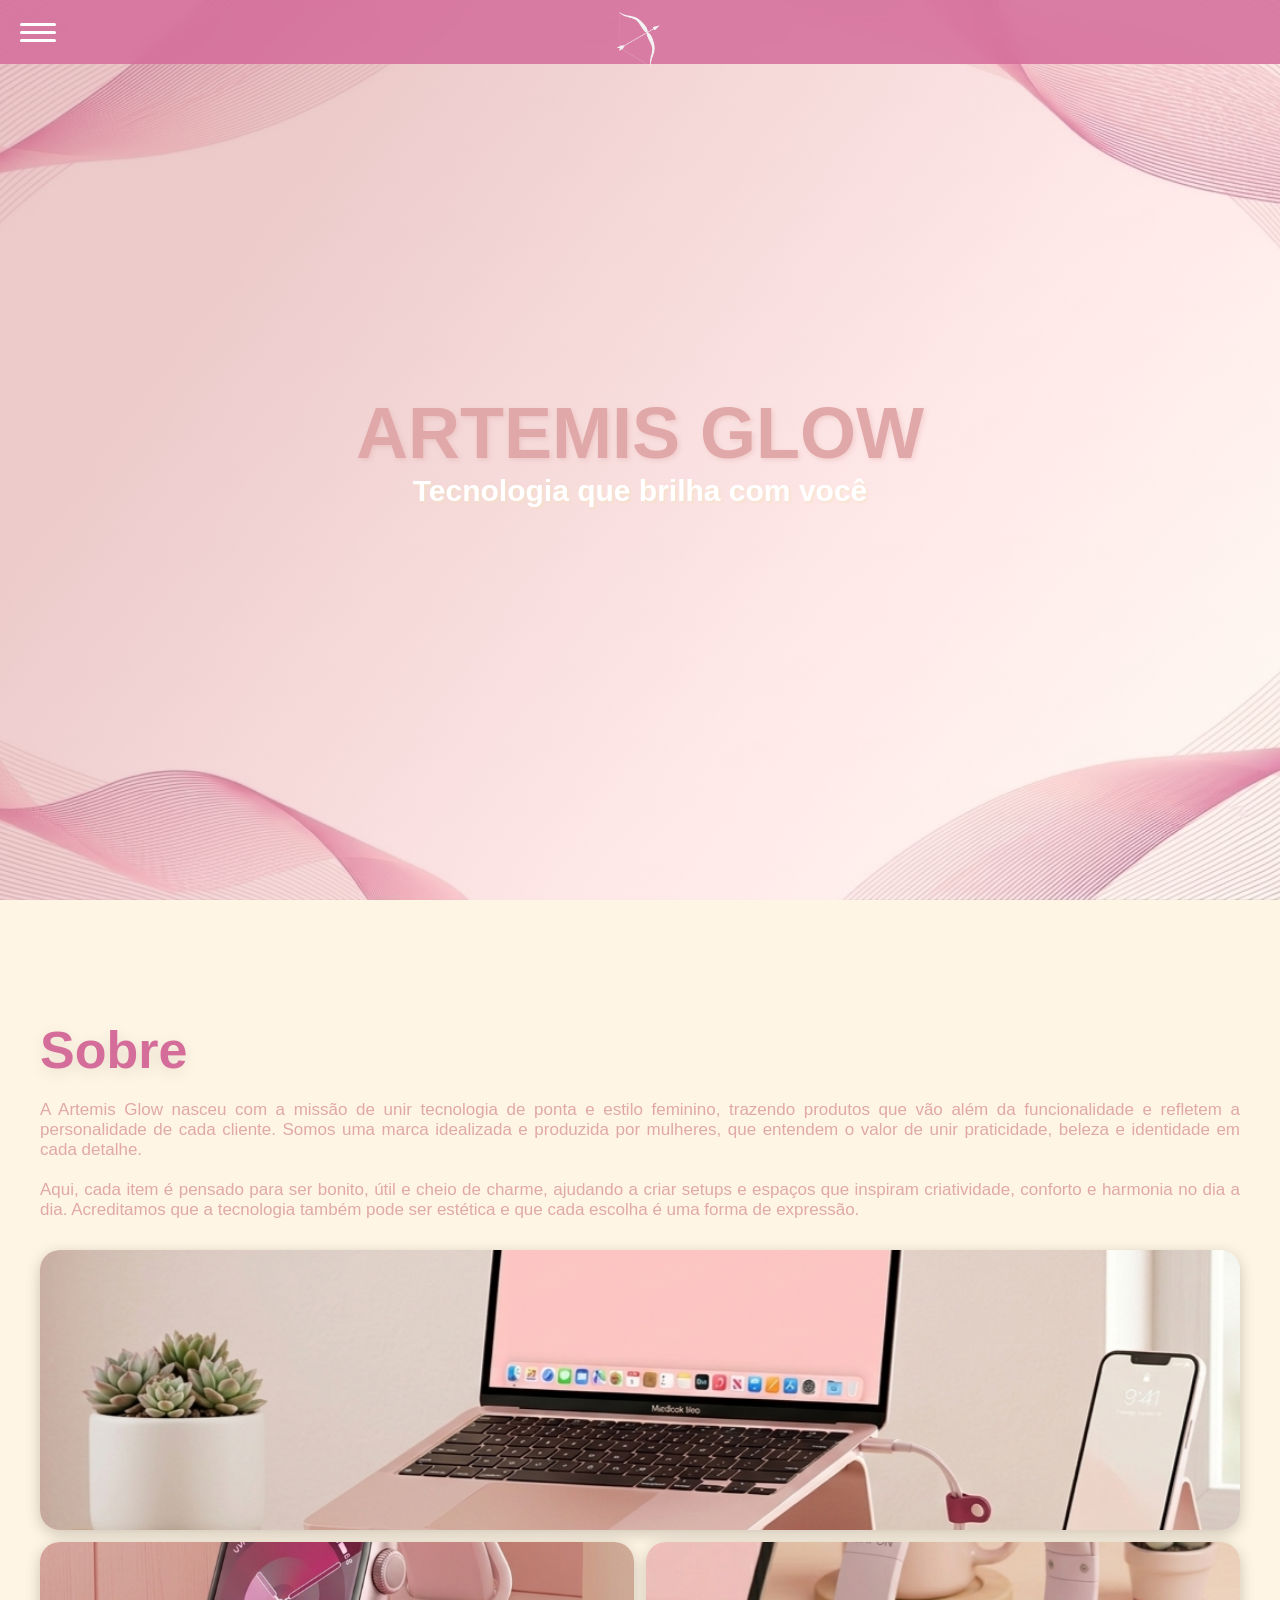
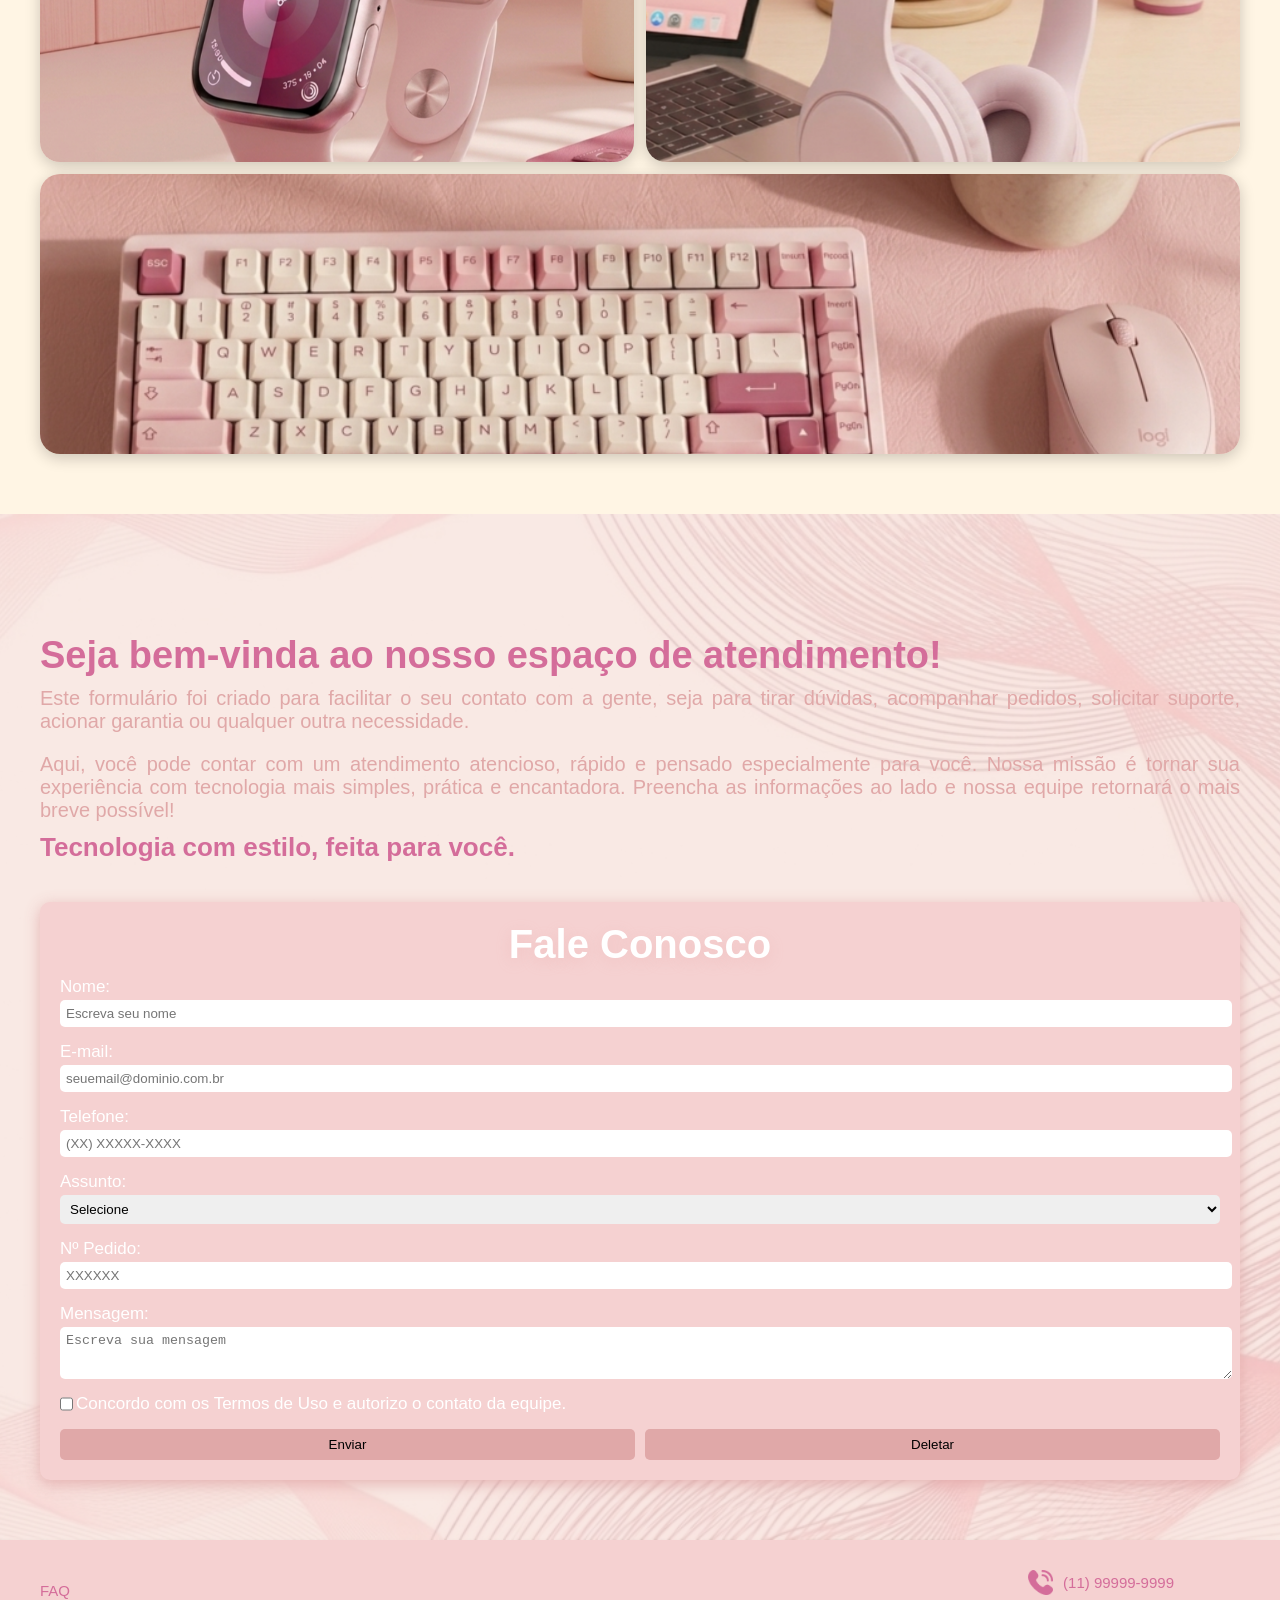
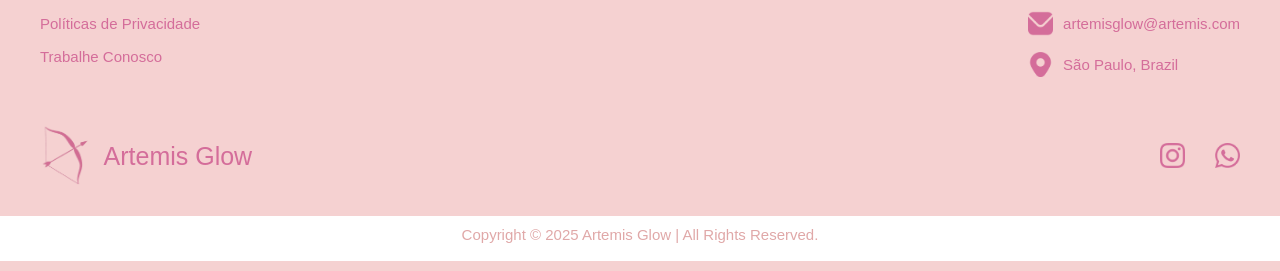
<file: index.html>
<!DOCTYPE html>
<html lang="pt-br">

<head>
    <meta charset="UTF-8">
    <meta name="viewport" content="width=device-width, initial-scale=1.0">
    <title>Artemis Glow</title>
    <link rel="stylesheet" type="text/css" href="style.css">
</head>

<body>
    <header>
        <nav class="menu">
            <input type="checkbox" id="menu-toggle" class="menu-toggle">
            <label for="menu-toggle" class="hamburger" aria-label="Abrir menu">
                <span></span>
                <span></span>
                <span></span>
            </label>

            <ul class="left">
                <li><a href="#sobre">Sobre</a></li>
                <li><a href="produtos.html">Produtos</a></li>
                <li><a href="#contato">Contato</a></li>
            </ul>

            <a href="#home"><img class="icon" src="assets/img_icon.png" alt="Ícone Artemis Glow"></a>

            <ul class="right">
                <li><img class="user" src="assets/img_cart.png" alt="Ícone Carrinho"></li>
                <li><img class="user" src="assets/img_user.png" alt="Ícone User"></li>
            </ul>

            <div class="nav-links">
                <ul class="nav-list">
                    <li><a href="#home">Home</a></li>
                    <li><a href="#sobre">Sobre</a></li>
                    <li><a href="produtos.html">Produtos</a></li>
                    <li><a href="#contato">Contato</a></li>
                    <li><a href="#" aria-label="Carrinho"><img class="user" src="assets/img_cart.png" alt="Ícone Carrinho"></a></li>
                    <li><a href="#" aria-label="Login"><img class="user" src="assets/img_user.png" alt="Ícone User"></a></li>
                </ul>
            </div>

        </nav>
    </header>

<main id="home">
    <section class="hero">
        <img class="img_hero" src="assets/img_hero.png">

        <div class="htext">
            <h1>ARTEMIS GLOW</h1>
            <h2>Tecnologia que brilha com você</h2>
        </div>

    </section>
</main>

<section id="sobre">
    <div class="stext">
            <h2>Sobre</h2>
            
            <p>A Artemis Glow nasceu com a missão de unir tecnologia de ponta e estilo feminino, trazendo produtos que vão além da funcionalidade e refletem a personalidade de cada cliente. Somos uma marca idealizada e produzida por mulheres, que entendem o valor de unir praticidade, beleza e identidade em cada detalhe.</p>

            <p>Aqui, cada item é pensado para ser bonito, útil e cheio de charme, ajudando a criar setups e espaços que inspiram criatividade, conforto e harmonia no dia a dia. Acreditamos que a tecnologia também pode ser estética e que cada escolha é uma forma de expressão.</p>
    </div>

    <div class="simg">
        <img class="img_sobre" src="assets/sobre/about_mac.png" alt="Um MacBook e um iPhone coordenados em tom ouro rosa sobre suportes minimalistas em uma mesa de trabalho organizada.">
        <img class="img_sobre" src="assets/sobre/about_sm.png" alt="Um Apple Watch coordena em tom rosa claro sobre um suporte minimalista, inserido em um ambiente de trabalho com paleta de cores harmoniosa.">
        <img class="img_sobre" src="assets/sobre/about_hp.png" alt="Fones de ouvido over-ear em tom rosa pastel posicionados em destaque sobre uma mesa, completando um conjunto tecnológico e decorativo monocromático.">
        <img class="img_sobre" src="assets/sobre/about_keyb.png" alt="Um teclado mecânico e um mouse em degradê de rosa e creme sobre um mousepad de couro, mantendo a estética minimalista e coordenada.">
    </div>
</section>

<section id="contato">
    <div class="ctext">
        <h2>Seja bem-vinda ao nosso espaço de atendimento!</h2>

        <p>Este formulário foi criado para facilitar o seu contato com a gente, seja para tirar dúvidas, acompanhar pedidos, solicitar suporte, acionar garantia ou qualquer outra necessidade.</p>

        <p>Aqui, você pode contar com um atendimento atencioso, rápido e pensado especialmente para você. Nossa missão é tornar sua experiência com tecnologia mais simples, prática e encantadora.
        Preencha as informações ao lado e nossa equipe retornará o mais breve possível!</p>

        <h3>Tecnologia com estilo, feita para você.</h3>
    </div>

    
        <form method="post" class="form">
            <h3 class="title_form">Fale Conosco</h3>

            <div class="campos">
                <label for="nome">Nome:</label>
                <input type='text' placeholder="Escreva seu nome" id="nome"  required>
            </div>
    
            <div class="campos">
                <label for="email">E-mail:</label>
                <input type="email" placeholder="seuemail@dominio.com.br" id="email" required>
            </div>

            <div class="campos">
                <label for="telefone">Telefone:</label>
                <input type="tel" pattern="^\(\d{2}\)\d{5}[-\s]\d{4}$" placeholder="(XX) XXXXX-XXXX" id="telefone" required>
            </div>
 
            <div class="campos">
                <label for ="assunto">Assunto:</label>
                    <select id="assunto" name="assunto" required>
                        <option value="" disabled selected>Selecione</option>
                        <option value="duvidas">Dúvidas</option>
                        <option value="acompanhamento">Acompanhamento de Pedidos</option>
                        <option value="garantia">Garantia</option>
                        <option value="outros">Outros</option>
                    </select>  
            </div>      

            <div class="campos">
                <label for="npedido">Nº Pedido:</label>
                    <input type="text" inputmode="numeric" placeholder="XXXXXX" id="npedido">
            </div>

            <div class="campos">
                <label for="mensagem">Mensagem:</label>
                <textarea placeholder="Escreva sua mensagem" id="mensagem" name="mensagem" required></textarea>
            </div>

            <div class="campos_check">
                <input type="checkbox" id="termo" name="termo" value="termo" required>
                    <label for="termo">Concordo com os Termos de Uso e autorizo o contato da equipe.</label>
            </div>
             
            <div class="campos_termos">
                <input type="submit" value="Enviar" name="enviar">
                <input type="reset" value="Deletar" name="deletar">
            </div>

        </form>

</section>

<footer class="footer">

    <div class="footer_row">
        <ul class="left">
            <li><p>FAQ</p></li>
            <li><p>Políticas de Privacidade</p></li>
            <li><p>Trabalhe Conosco</p></li>
        </ul>

        <ul class="right">
            <li>
                <figure><img src="assets/img_phone.png" alt="Telefone">
                <figcaption>(11) 99999-9999</figcaption></figure>
            </li>
            <li>
                <figure><img src="assets/img_email.png" alt="E-mail">
                <figcaption>artemisglow@artemis.com</figcaption></figure>
            </li>
            <li>
                <figure><img src="assets/img_loc.png" alt="Localização">
                <figcaption>São Paulo, Brazil</figcaption></figure>
            </li>
        </ul>
    </div>

    <div class="footer_row">
        <ul class="logo">
            <li>
                <figure><a href="index.html"><img src="assets/img_ficon.png" alt="Ícone Artemis Glow"></a>
                <figcaption>Artemis Glow</figcaption></figure>
            </li>
        </ul>

        <ul class="redes">
            <li><img src="assets/img_instagram.png" alt="Instagram"></li>
            <li><img src="assets/img_whatsapp.png" alt="WhatsApp"></li>
        </ul>
    </div>

    <ul class="bottom">
        <li><p>Copyright © 2025 Artemis Glow | All Rights Reserved.</p></li>
    </ul>

</footer>

</body>
</html>
</file>
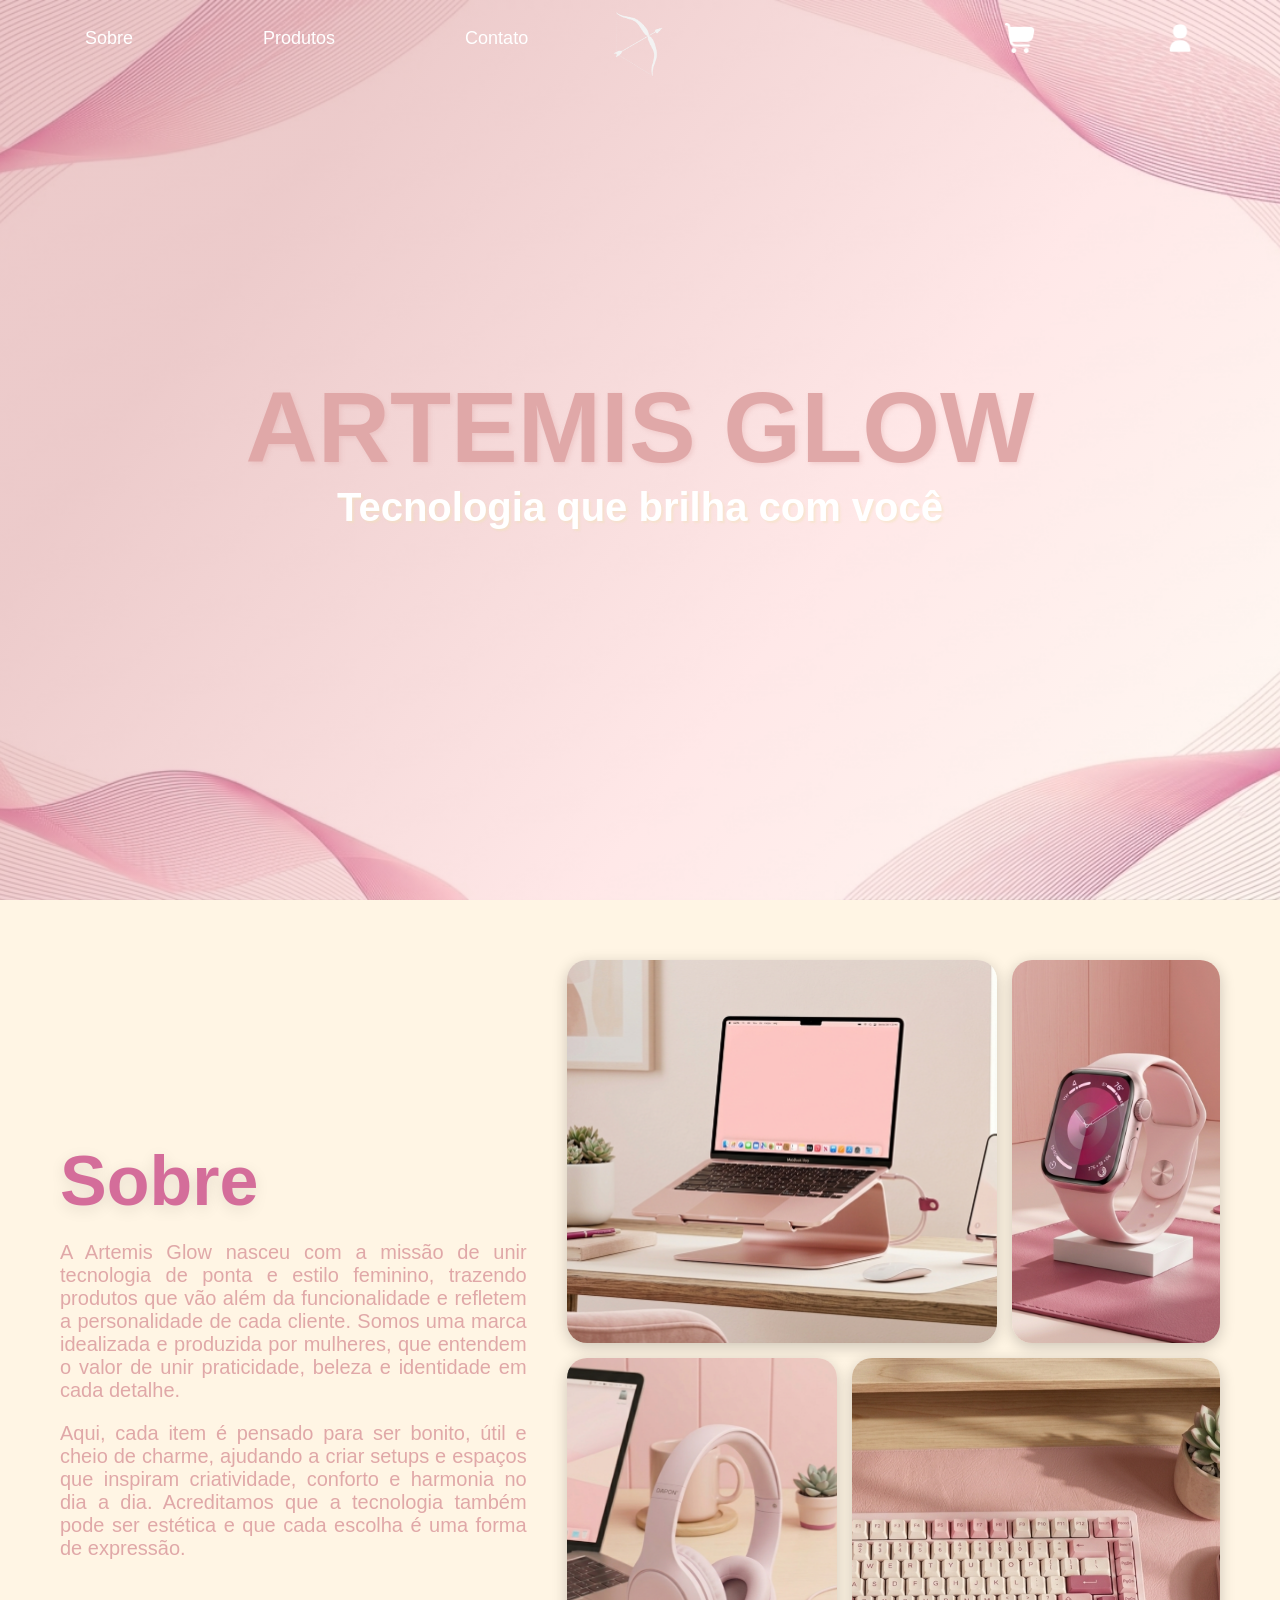
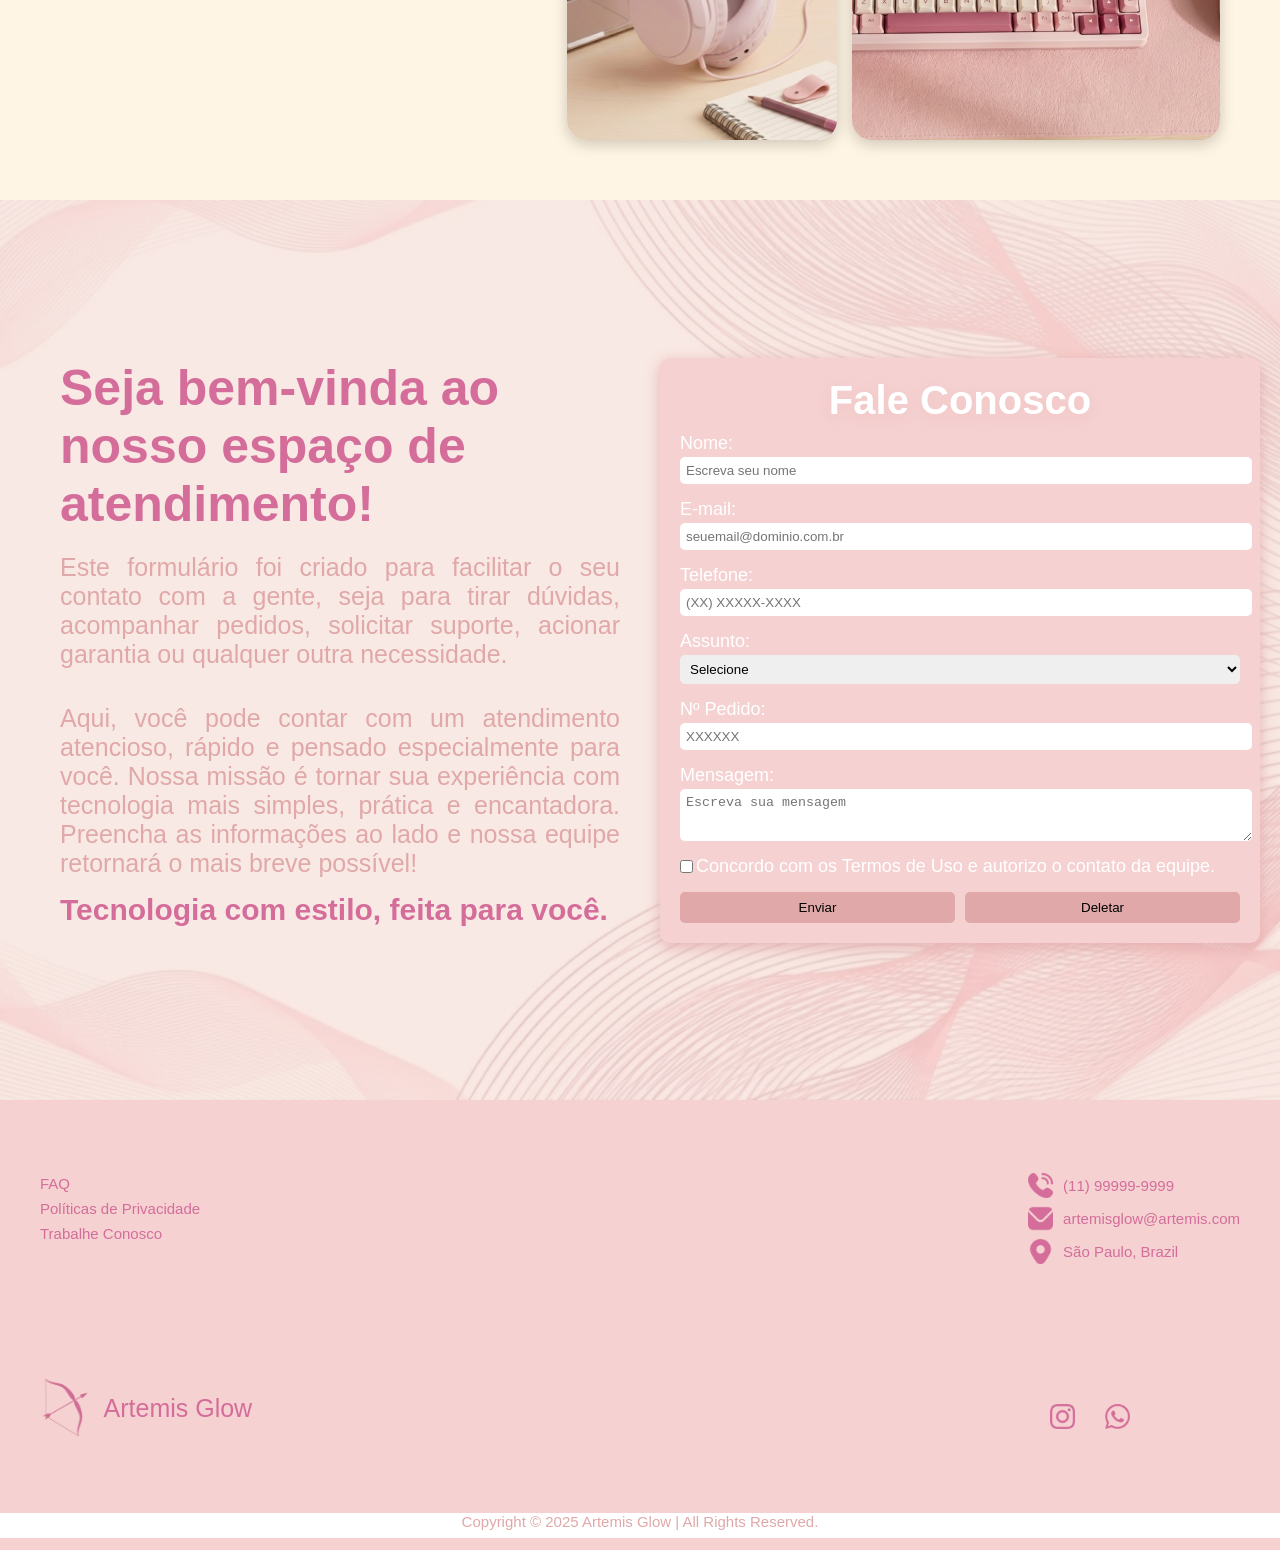
<file: docs/index.html>
<!DOCTYPE html>
<html lang="pt-br">

<head>
    <meta charset="UTF-8">
    <meta name="viewport" content="width=device-width, initial-scale=1.0">
    <title>Artemis Glow</title>
    <link rel="stylesheet" type="text/css" href="style.css">
</head>

<body>
    <header>
        <nav class="menu">
            <ul class="left">
                <li><a href="#sobre">Sobre</a></li>
                <li><a href="produtos.html">Produtos</a></li>
                <li><a href="#contato">Contato</a></li>
            </ul>

            <a href="#home"><img class="icon" src="assets/img_icon.png" alt="Ícone Artemis Glow"></a>

            <ul class="right">
                <li><img class="user" src="assets/img_cart.png" alt="Ícone Carrinho"></li>
                <li><img class="user" src="assets/img_user.png" alt="Ícone User"></li>
            </ul> 
        </nav>
    </header>

<main id="home">
    <section class="hero">
        <img class="img_hero" src="assets/img_hero.png">

        <div class="htext">
            <h1>ARTEMIS GLOW</h1>
            <h2>Tecnologia que brilha com você</h2>
        </div>

    </section>
</main>

<section id="sobre">
    <div class="stext">
            <h2>Sobre</h2>
            
            <p>A Artemis Glow nasceu com a missão de unir tecnologia de ponta e estilo feminino, trazendo produtos que vão além da funcionalidade e refletem a personalidade de cada cliente. Somos uma marca idealizada e produzida por mulheres, que entendem o valor de unir praticidade, beleza e identidade em cada detalhe.</p>

            <p>Aqui, cada item é pensado para ser bonito, útil e cheio de charme, ajudando a criar setups e espaços que inspiram criatividade, conforto e harmonia no dia a dia. Acreditamos que a tecnologia também pode ser estética e que cada escolha é uma forma de expressão.</p>
    </div>

    <div class="simg">
        <img class="img_sobre" src="assets/sobre/about_mac.png" alt="Um MacBook e um iPhone coordenados em tom ouro rosa sobre suportes minimalistas em uma mesa de trabalho organizada.">
        <img class="img_sobre" src="assets/sobre/about_sm.png" alt="Um Apple Watch coordena em tom rosa claro sobre um suporte minimalista, inserido em um ambiente de trabalho com paleta de cores harmoniosa.">
        <img class="img_sobre" src="assets/sobre/about_hp.png" alt="Fones de ouvido over-ear em tom rosa pastel posicionados em destaque sobre uma mesa, completando um conjunto tecnológico e decorativo monocromático.">
        <img class="img_sobre" src="assets/sobre/about_keyb.png" alt="Um teclado mecânico e um mouse em degradê de rosa e creme sobre um mousepad de couro, mantendo a estética minimalista e coordenada.">
    </div>
</section>

<section id="contato">
    <div class="ctext">
        <h2>Seja bem-vinda ao nosso espaço de atendimento!</h2>

        <p>Este formulário foi criado para facilitar o seu contato com a gente, seja para tirar dúvidas, acompanhar pedidos, solicitar suporte, acionar garantia ou qualquer outra necessidade.</p>

        <p>Aqui, você pode contar com um atendimento atencioso, rápido e pensado especialmente para você. Nossa missão é tornar sua experiência com tecnologia mais simples, prática e encantadora.
        Preencha as informações ao lado e nossa equipe retornará o mais breve possível!</p>

        <h3>Tecnologia com estilo, feita para você.</h3>
    </div>

    
        <form method="post" class="form">
            <h3 class="title_form">Fale Conosco</h3>

            <div class="campos">
                <label for="nome">Nome:</label>
                <input type='text' placeholder="Escreva seu nome" id="nome"  required>
            </div>
    
            <div class="campos">
                <label for="email">E-mail:</label>
                <input type="email" placeholder="seuemail@dominio.com.br" id="email" required>
            </div>

            <div class="campos">
                <label for="telefone">Telefone:</label>
                <input type="tel" pattern="^\(\d{2}\)\d{5}[-\s]\d{4}$" placeholder="(XX) XXXXX-XXXX" id="telefone" required>
            </div>
 
            <div class="campos">
                <label for ="assunto">Assunto:</label>
                    <select id="assunto" name="assunto" required>
                        <option value="" disabled selected>Selecione</option>
                        <option value="duvidas">Dúvidas</option>
                        <option value="acompanhamento">Acompanhamento de Pedidos</option>
                        <option value="garantia">Garantia</option>
                        <option value="outros">Outros</option>
                    </select>  
            </div>      

            <div class="campos">
                <label for="npedido">Nº Pedido:</label>
                    <input type="text" inputmode="numeric" placeholder="XXXXXX" id="npedido">
            </div>

            <div class="campos">
                <label for="mensagem">Mensagem:</label>
                <textarea placeholder="Escreva sua mensagem" id="mensagem" name="mensagem" required></textarea>
            </div>

            <div class="campos_check">
                <input type="checkbox" id="termo" name="termo" value="termo" required>
                    <label for="termo">Concordo com os Termos de Uso e autorizo o contato da equipe.</label>
            </div>
             
            <div class="campos_termos">
                <input type="submit" value="Enviar" name="enviar">
                <input type="reset" value="Deletar" name="deletar">
            </div>

        </form>

</section>

<footer class="footer">

    <ul class="left">
        <li><p>FAQ</p></li>
        <li><p>Políticas de Privacidade</p></li>
        <li><p>Trabalhe Conosco</p></li>
    </ul>

    <ul class="right">
        
        <li>
            <figure><img src="assets/img_phone.png" alt="Telefone">
            <figcaption>(11) 99999-9999</figcaption></figure>
        </li>

        <li>
            <figure><img src="assets/img_email.png" alt="E-mail">
            <figcaption>artemisglow@artemis.com</figcaption></figure>
        </li>

        <li>
            <figure><img src="assets/img_loc.png" alt="Localização">
            <figcaption>São Paulo, Brazil</figcaption></figure>
        </li>
    </ul>

    <ul class="logo">
        <li>
            <figure><a href="#home"><img src="assets/img_ficon.png" alt="Ícone Artemis Glow"></a>
            <figcaption>Artemis Glow</figcaption></figure>
        </li>
    </ul>

    <ul class="redes">
        <li><img src="assets/img_instagram.png" alt="Instagram"></li>
        <li><img src="assets/img_whatsapp.png" alt="WhatsApp"></li>
    </ul>

    <ul class="bottom">
        <li><p>Copyright © 2025 Artemis Glow | All Rights Reserved.</p></li>
    </ul>

</footer>

</body>
</html>
</file>
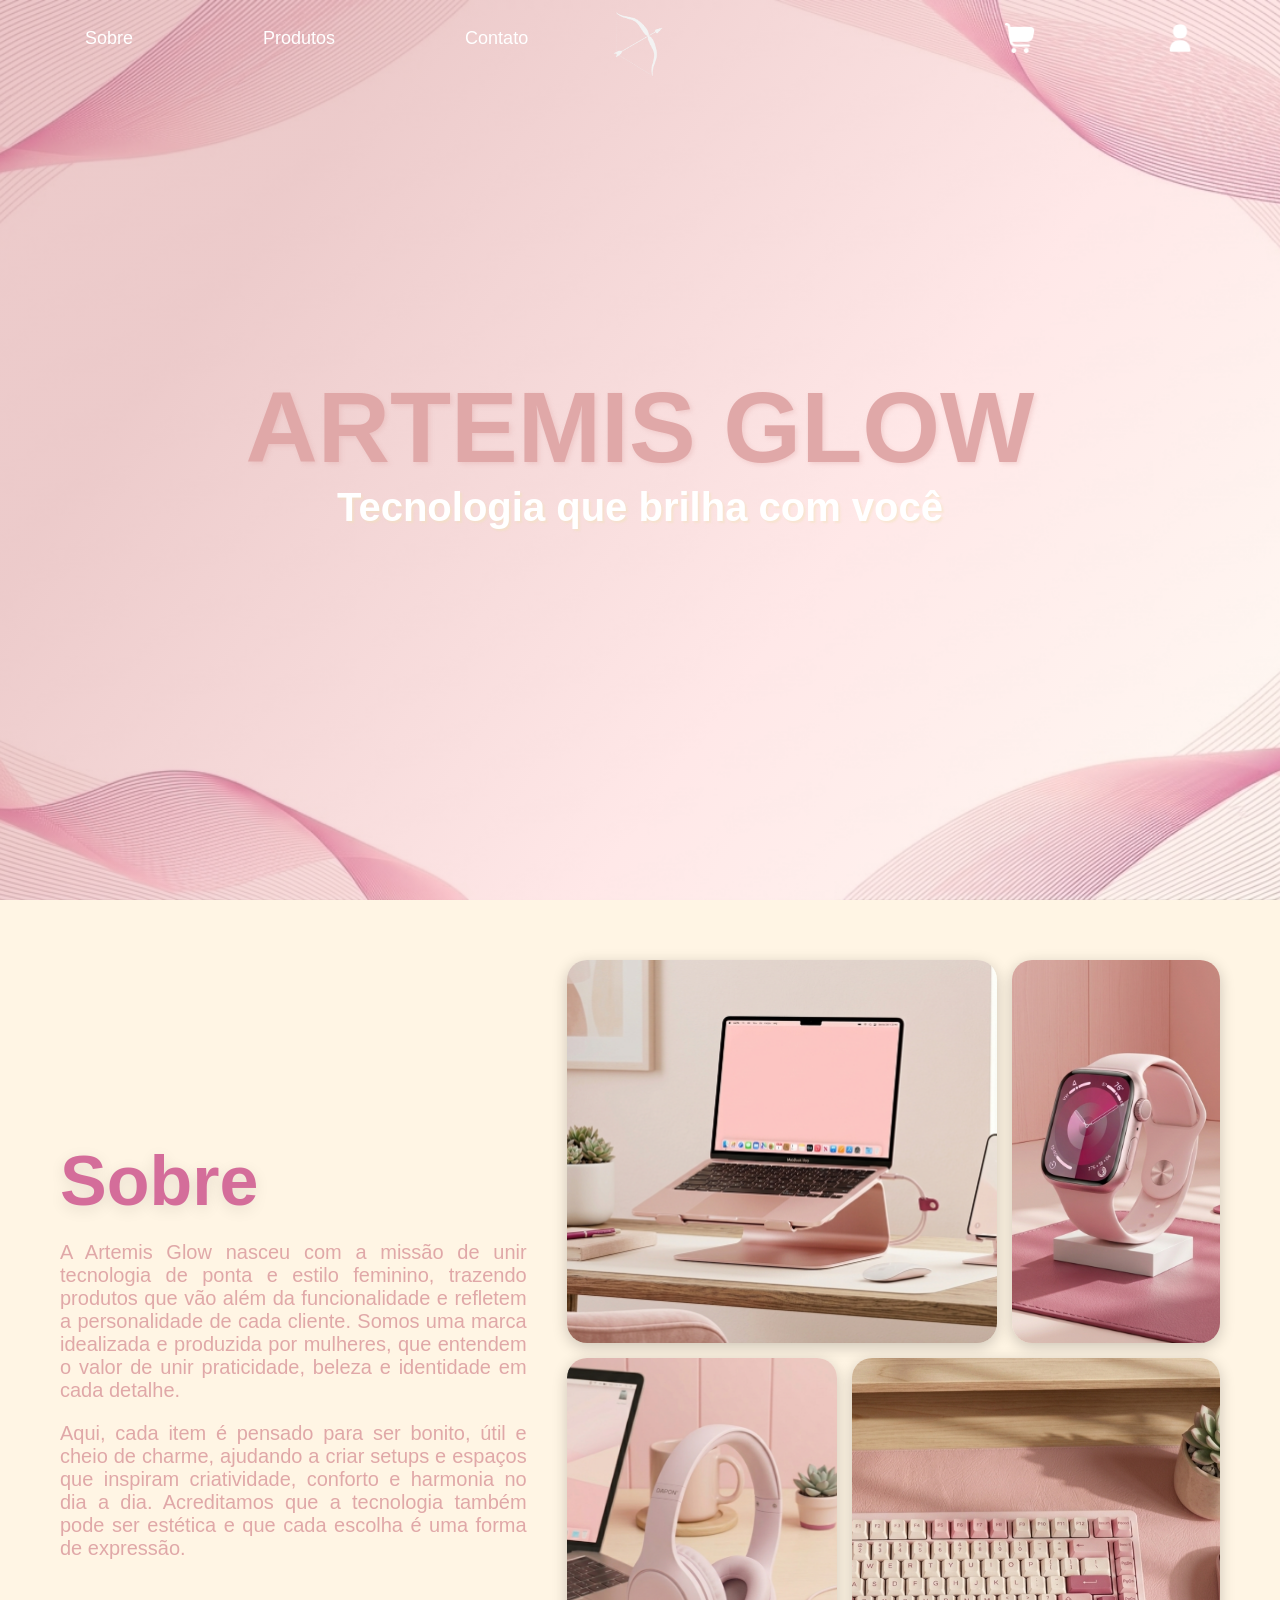
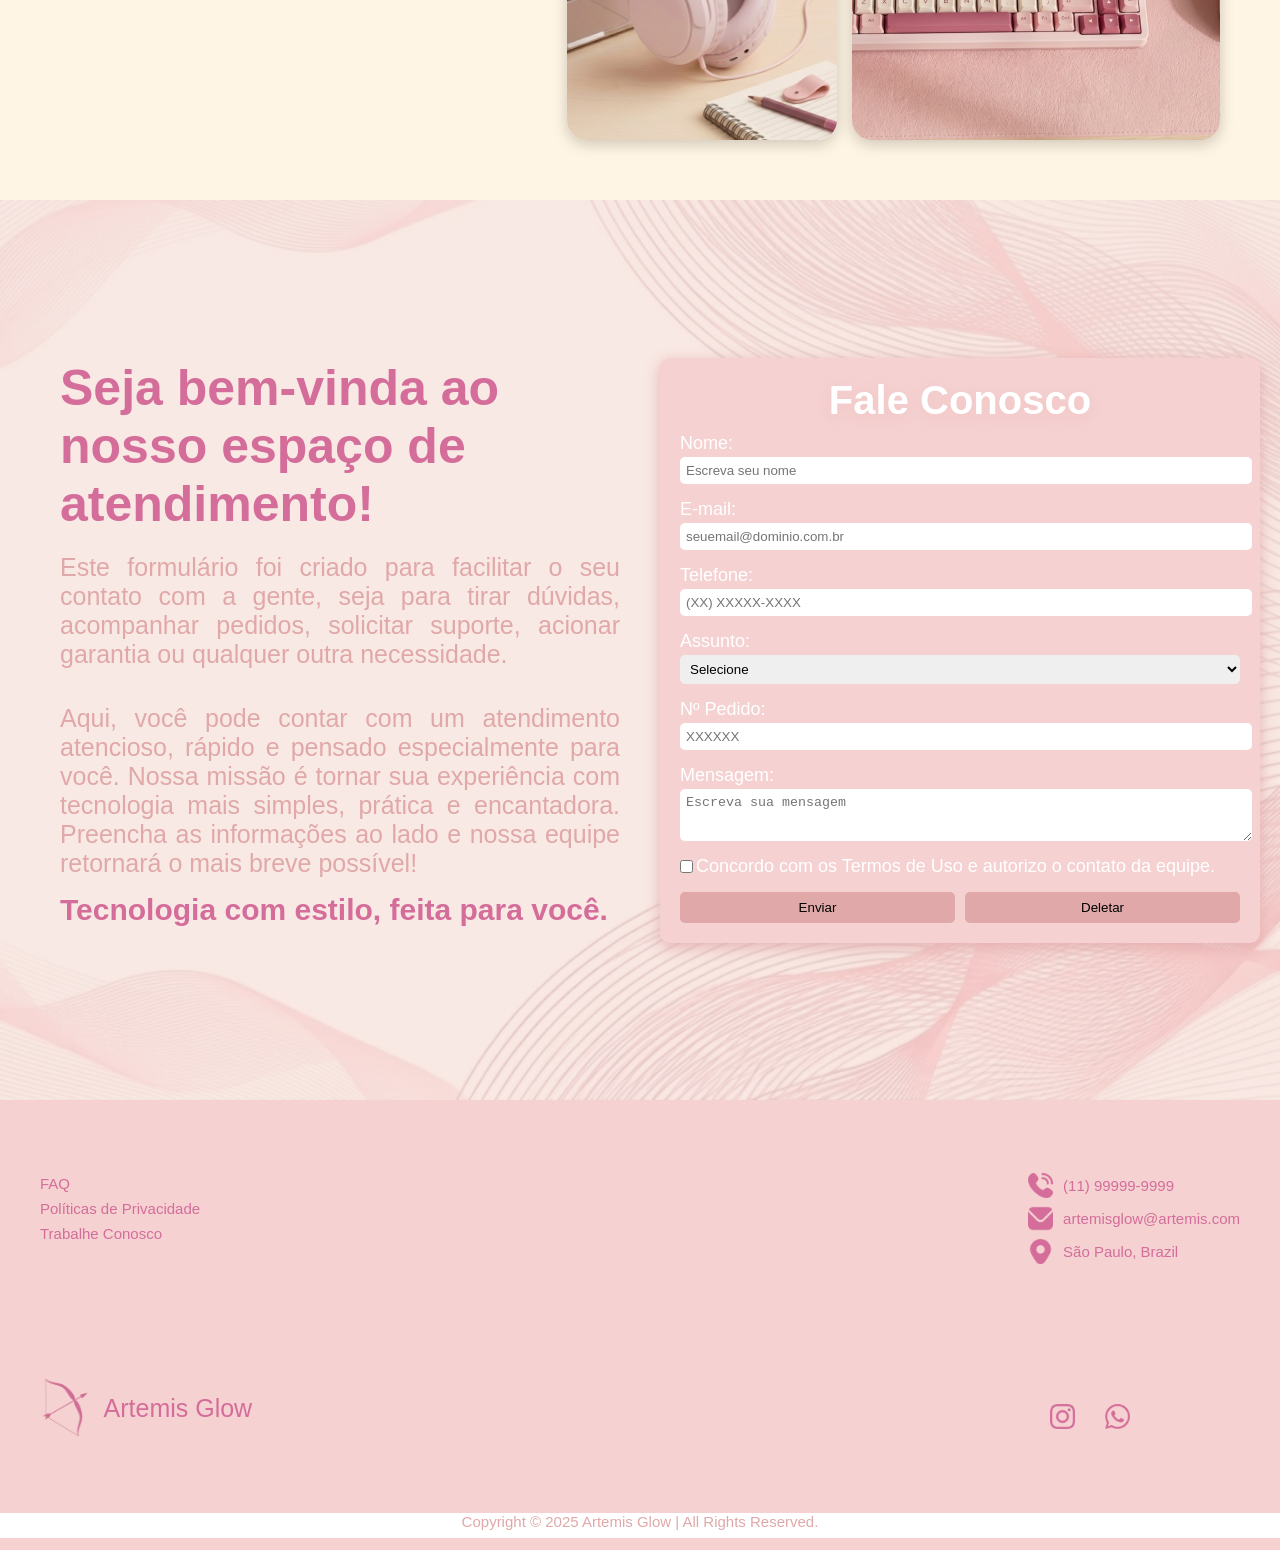
<file: vendas-online/Vendas Online/index.html>
<!DOCTYPE html>
<html lang="pt-br">

<head>
    <meta charset="UTF-8">
    <meta name="viewport" content="width=device-width, initial-scale=1.0">
    <title>Artemis Glow</title>
    <link rel="stylesheet" type="text/css" href="style.css">
</head>

<body>
    <header>
        <nav class="menu">
            <ul class="left">
                <li><a href="#sobre">Sobre</a></li>
                <li><a href="produtos.html">Produtos</a></li>
                <li><a href="#contato">Contato</a></li>
            </ul>

            <a href="#home"><img class="icon" src="assets/img_icon.png" alt="Ícone Artemis Glow"></a>

            <ul class="right">
                <li><img class="user" src="assets/img_cart.png" alt="Ícone Carrinho"></li>
                <li><img class="user" src="assets/img_user.png" alt="Ícone User"></li>
            </ul> 
        </nav>
    </header>

<main id="home">
    <section class="hero">
        <img class="img_hero" src="assets/img_hero.png">

        <div class="htext">
            <h1>ARTEMIS GLOW</h1>
            <h2>Tecnologia que brilha com você</h2>
        </div>

    </section>
</main>

<section id="sobre">
    <div class="stext">
            <h2>Sobre</h2>
            
            <p>A Artemis Glow nasceu com a missão de unir tecnologia de ponta e estilo feminino, trazendo produtos que vão além da funcionalidade e refletem a personalidade de cada cliente. Somos uma marca idealizada e produzida por mulheres, que entendem o valor de unir praticidade, beleza e identidade em cada detalhe.</p>

            <p>Aqui, cada item é pensado para ser bonito, útil e cheio de charme, ajudando a criar setups e espaços que inspiram criatividade, conforto e harmonia no dia a dia. Acreditamos que a tecnologia também pode ser estética e que cada escolha é uma forma de expressão.</p>
    </div>

    <div class="simg">
        <img class="img_sobre" src="assets/sobre/about_mac.png" alt="Um MacBook e um iPhone coordenados em tom ouro rosa sobre suportes minimalistas em uma mesa de trabalho organizada.">
        <img class="img_sobre" src="assets/sobre/about_sm.png" alt="Um Apple Watch coordena em tom rosa claro sobre um suporte minimalista, inserido em um ambiente de trabalho com paleta de cores harmoniosa.">
        <img class="img_sobre" src="assets/sobre/about_hp.png" alt="Fones de ouvido over-ear em tom rosa pastel posicionados em destaque sobre uma mesa, completando um conjunto tecnológico e decorativo monocromático.">
        <img class="img_sobre" src="assets/sobre/about_keyb.png" alt="Um teclado mecânico e um mouse em degradê de rosa e creme sobre um mousepad de couro, mantendo a estética minimalista e coordenada.">
    </div>
</section>

<section id="contato">
    <div class="ctext">
        <h2>Seja bem-vinda ao nosso espaço de atendimento!</h2>

        <p>Este formulário foi criado para facilitar o seu contato com a gente, seja para tirar dúvidas, acompanhar pedidos, solicitar suporte, acionar garantia ou qualquer outra necessidade.</p>

        <p>Aqui, você pode contar com um atendimento atencioso, rápido e pensado especialmente para você. Nossa missão é tornar sua experiência com tecnologia mais simples, prática e encantadora.
        Preencha as informações ao lado e nossa equipe retornará o mais breve possível!</p>

        <h3>Tecnologia com estilo, feita para você.</h3>
    </div>

    
        <form method="post" class="form">
            <h3 class="title_form">Fale Conosco</h3>

            <div class="campos">
                <label for="nome">Nome:</label>
                <input type='text' placeholder="Escreva seu nome" id="nome"  required>
            </div>
    
            <div class="campos">
                <label for="email">E-mail:</label>
                <input type="email" placeholder="seuemail@dominio.com.br" id="email" required>
            </div>

            <div class="campos">
                <label for="telefone">Telefone:</label>
                <input type="tel" pattern="^\(\d{2}\)\d{5}[-\s]\d\{4}\$" placeholder="(XX) XXXXX-XXXX" id="telefone" required>
            </div>
 
            <div class="campos">
                <label for ="assunto">Assunto:</label>
                    <select id="assunto" name="assunto" required>
                        <option value="" disabled selected>Selecione</option>
                        <option value="duvidas">Dúvidas</option>
                        <option value="acompanhamento">Acompanhamento de Pedidos</option>
                        <option value="garantia">Garantia</option>
                        <option value="outros">Outros</option>
                    </select>  
            </div>      

            <div class="campos">
                <label for="npedido">Nº Pedido:</label>
                    <input type="text" inputmode="numeric" placeholder="XXXXXX" id="npedido">
            </div>

            <div class="campos">
                <label for="mensagem">Mensagem:</label>
                <textarea placeholder="Escreva sua mensagem" id="mensagem" name="mensagem" required></textarea>
            </div>

            <div class="campos_check">
                <input type="checkbox" id="termo" name="termo" value="termo" required>
                    <label for="termo">Concordo com os Termos de Uso e autorizo o contato da equipe.</label>
            </div>
             
            <div class="campos_termos">
                <input type="submit" value="Enviar" name="enviar"></td>
                <input type="reset" value="Deletar" name="deletar">
            </div>

        </form>

</section>

<footer class="footer">

    <ul class="left">
        <li><p>FAQ</p></li>
        <li><p>Políticas de Privacidade</p></li>
        <li><p>Trabalhe Conosco</p></li>
    </ul>

    <ul class="right">
        
        <li>
            <figure><img src="assets/img_phone.png" alt="Telefone">
            <figcaption>(11) 99999-9999</figcaption></figure>
        </li>

        <li>
            <figure><img src="assets/img_email.png" alt="E-mail">
            <figcaption>artemisglow@artemis.com</figcaption></figure>
        </li>

        <li>
            <figure><img src="assets/img_loc.png" alt="Localização">
            <figcaption>São Paulo, Brazil</figcaption></figure>
        </li>
    </ul>

    <ul class="logo">
        <li>
            <figure><a href="#home"><img src="assets/img_ficon.png" alt="Ícone Artemis Glow"></a>
            <figcaption>Artemis Glow</figcaption></figure>
        </li>
    </ul>

    <ul class="redes">
        <li><img src="assets/img_instagram.png" alt="Instagram"></li>
        <li><img src="assets/img_whatsapp.png" alt="WhatsApp"></li>
    </ul>

    <ul class="bottom">
        <li><p>Copyright © 2025 Artemis Glow | All Rights Reserved.</p></li>
    </ul>

</footer>

</body>
</html>
</file>
<file: style.css>
*{
    margin: 0;
    padding: 0;
}

html{
    scroll-behavior: smooth;
    scroll-snap-type: y proximity;
}

section{
    scroll-snap-align: start;
}

@keyframes fadein{
    from {opacity: 0;}
    to {opacity: 1;}
}

@keyframes slideinleft{
    from {
        transform: translateX(-100%);
        opacity: 0;
    }
    to {
        transform: translateX(0);
        opacity: 1;
    }
}

@keyframes slideinright{
    from {
        transform: translateX(100%);
        opacity: 0;
    }
    to {
        transform: translateX(0);
        opacity: 1;
    } 
}

.menu{
    position: absolute;
    z-index: 10;
    top: 0;
    left: 0;
    width: 100%;
    display: flex;
    align-items: center;
    justify-content: space-between;
    padding: 0 40px;
    box-sizing: border-box;
    animation: fadein 1.5s ease-out 0.6s;
    animation-fill-mode: backwards;
}

    .left{
        display: flex;
        gap: 30px;
    }

    .right{
        display: flex;
        gap: 5px;
        margin-left: 40px;
    }

    .menu a{
        text-decoration: none;
        color: #FFFFFF;
    }

    .menu img.icon{
        position: absolute;
        left: 50%;
        transform: translateX(-50%);
        top: 10px;
        width: 60px;
    } 

    .menu img.user{
        position: static;
        left: 50%;
        display: block;
        top: 10px;
        width: 30px;
        
    }

    .menu ul{
        list-style: none;
        display: flex;
        justify-content: center;
        align-items: center;
        gap: 40px;
    }

    .menu ul li{
        justify-content: center;
        position: relative;
        list-style: none;
        display: flex;
        align-items: center;
        justify-content: center;
        padding: 13px 35px;
        margin: 10px;
        font-family: "Helvetica", Verdana, sans-serif;
        font-size: 18px;
        font-weight: 500;
        color: #F5D1D1;
        cursor: pointer;
        position: relative;
        z-index: 1;
        transition: color 0.3s;
    }


    .menu ul li::after{
        content: "";
        background: #D46D9A;
        width: 100%;
        height: 100%;
        border-radius: 30px;
        position: absolute;
        inset: 0;
        z-index: -1;
        transition: 0.3s;
        opacity: 0;
    }

    .menu ul li:hover{
        color: #FFF5E4;
    }

    .menu ul li:hover::after{
        opacity: 1;
    }

.hero{
    position: relative;
    height: 100vh;
    width: 100%;
    background: #E0A8A8;
}
    .hero::before{
        content: "";
        position: absolute;
        inset: 0;
        background: linear-gradient(
        126deg,rgba(224, 168, 168, 0.6) 22%, rgba(255, 209, 209, 0.5) 64%, rgba(255, 245, 228, 0.4) 100%);
        background-size: cover;
        background-position: center;
        z-index: 1;
    }

    .img_hero{
        position: absolute;
        height: 100vh;
        width: 100%;
        object-fit: cover;
        z-index: 0;
        animation: fadein 0.5s ease-out;
    }

    .htext{
        position: relative;
        height: 100%;
        display: flex;
        justify-content: center;
        align-items: center;
        text-align: center;
        flex-direction: column;
        z-index: 2;
    }

    .hero h1{
        font-family: "Helvetica", Verdana, sans-serif;
        font-size: 100px;
        color: #E0A8A8;
        text-shadow: 2px 2px 4px rgba(224, 168, 168, 0.359);
        animation: fadein 1s ease-out 0.2s;
        animation-fill-mode: backwards;
    }

    .hero h1:hover{
        text-shadow: 2px 2px 4px rgba(224, 168, 168, 0.40);
        transform: translateY(-2px);
    }

    .hero h2{
        font-family: "Arial", Times, serif;
        font-size: 40px;
        color: #FFFFFF;
        text-shadow: 2px 2px 2px rgba(240, 228, 180, 0.426);
        animation: fadein 1.5s ease-out 0.4s;
        animation-fill-mode: backwards;
    }

#sobre{
    position: relative;
    height: 100vh;
    width: 100%;
    background: #FFF5E4;
    display: flex;
    flex-direction: row;
    align-items: center;
    gap: 40px;
    padding: 60px;
    box-sizing: border-box;
    overflow: hidden;
}

    .stext{
        display: flex;
        flex-direction: column;
        justify-content: center;
        animation: slideinleft 1s ease-out;
        animation-fill-mode: backwards;
        flex: 1;
        min-width: 0;
    }

        .stext h2{
            font-family: "Helvetica", Verdana, Arial, sans-serif;
            font-size: 70px;
            color: #D46D9A;
            text-shadow: 0px 4px 15px rgba(0, 0, 0, 0.10);
            top: 20px;
        }

        .stext p{
            font-family: "Verdana", Arial, Helvetica, sans-serif;
            font-size: 20px;
            color: #E0A8A8;
            text-align: justify;
            margin-top: 20px;
            max-width: 500px;
        }

    .simg{
        display: flex;
        flex-wrap: wrap;   
        gap: 15px;
        height: calc(100vh - 120px);
        align-self: center;
        animation: slideinright 1s ease-out;
        animation-fill-mode: backwards;
        flex: 1.4;
        min-width: 0;
        align-content: stretch;
    }

        .img_sobre{
            width: 100%;
            height: 100%;
            object-fit: cover;
            border-radius: 20px;
            display: block;
            min-height: 0;
            box-shadow: 0px 4px 15px rgba(0, 0, 0, 0.20);
        }

        .img_sobre:hover{
            box-shadow: 0 10px 30px rgba(0,0,0,0.25);
            transform: translateY(-2px);
        }

        .simg img:nth-child(1){
            flex: 0 0 calc(66.67% - 7.5px);
            max-height: calc(50% - 7.5px);
        }

        .simg img:nth-child(2){
            flex: 0 0 calc(33.33% - 7.5px);
            max-height: calc(50% - 7.5px);
        }
        
        .simg img:nth-child(3){
            flex: 0 0 calc(43.33% - 7.5px);
            max-height: calc(50% - 7.5px);
        }        

        .simg img:nth-child(4){
            flex: 0 0 calc(56.67% - 7.5px);
            max-height: calc(50% - 7.5px);
        }

.menu_prod{
    position: absolute;
    z-index: 10;
    top: 0;
    left: 0;
    width: 100%;
    display: flex;
    align-items: center;
    justify-content: space-between;
    padding: 0 40px;
    box-sizing: border-box;
    animation: fadein 0.5s ease-out 0.6s;
    animation-fill-mode: backwards;
}

    .left{
        display: flex;
        gap: 20px;
    }

    .right{
        display: flex;
        gap: 5px;
        margin-left: 40px;
    }

    .menu_prod .left{
        gap: 2px;
    }

    .menu_prod a{
        text-decoration: none;
        color: #FFFFFF;
    }

    .menu_prod img.icon{
        position: absolute;
        left: 50%;
        transform: translateX(-50%);
        top: 10px;
        width: 60px;
    } 

    .menu_prod img.user{
        position: static;
        left: 50%;
        display: block;
        top: 10px;
        width: 30px;
        
    }

    .menu_prod ul{
        list-style: none;
        display: flex;
        justify-content: center;
        align-items: center;
        gap: 20px;
    }

    .menu_prod ul li{
        justify-content: center;
        position: relative;
        list-style: none;
        display: flex;
        align-items: center;
        justify-content: center;
        gap: 10px;
        padding: 13px 35px;
        margin: 10px;
        font-family: "Helvetica", Verdana, sans-serif;
        font-size: 18px;
        font-weight: 500;
        color: #F5D1D1;
        cursor: pointer;
        position: relative;
        z-index: 1;
        transition: color 0.3s;
    }


    .menu_prod ul li::after{
        content: "";
        background: #D46D9A;
        width: 100%;
        height: 100%;
        border-radius: 30px;
        position: absolute;
        inset: 0;
        z-index: -1;
        transition: 0.3s;
        opacity: 0;
    }

    .menu_prod ul li:hover{
        color: #FFF5E4;
    }

    .menu_prod ul li:hover::after{
        opacity: 1;
    }
        
#produtos{
    position: relative;
    height: 100vh;
    width: 100%;
    background: #E0A8A8;
}

    .img_produtos{
        position: absolute;
        height: 100vh;
        width: 100%;
        object-fit: cover;
        z-index: 0;
    }

#apple{
    position: relative;
    height: 100vh;
    width: 100%;
    background: #f5dad2; 
    display: flex;
    flex-direction: column; 
    padding: 2.5vh 3vw 2vh 1.5vw;
    box-sizing: border-box;
    overflow: hidden;
    z-index: 1;
}

#apple::before{
    content: "";
    position: absolute;
    inset: 0;
    background-image: url("assets/produtos/img_bc1.png");
    background-size: cover;
    background-position: center;
    opacity: 0.3;
    z-index: -1;
}

#teclado{
    position: relative;
    height: 100vh;
    width: 100%;
    background: #E0A8A8; 
    display: flex;
    flex-direction: column; 
    padding: 2.5vh 3vw 2vh 1.5vw;
    box-sizing: border-box;
    overflow: hidden;
    z-index: 1;
}

#teclado::before{
    content: "";
    position: absolute;
    inset: 0;
    background-image: url("assets/produtos/img_bc2.png");
    background-size: cover;
    background-position: center;
    opacity: 0.3;
    z-index: -1;
}

    #teclado .ptext h1{
        color: #FFF5E4;
        text-shadow: none;
    }

    #teclado .ptext p{
        color: #FFFFFF;
    }

#mouse{
    position: relative;
    height: 100vh;
    width: 100%;
    background: #F5D1D1; 
    display: flex;
    flex-direction: column; 
    padding: 2.5vh 3vw 2vh 1.5vw;
    box-sizing: border-box;
    overflow: hidden;
    z-index: 1;
}

#mouse::before{
    content: "";
    position: absolute;
    inset: 0;
    background-image: url("assets/produtos/img_bc1.png");
    background-size: cover;
    background-position: center;
    opacity: 0.3;
    z-index: -1;
}

    #mouse .ptext h1{
        color: #E0A8A8;
        text-shadow: none;
    }

    #mouse .ptext p{
        color: #D46D9A;
    }

#headphone{
    position: relative;
    height: 100vh;
    width: 100%;
    background: #FFF5E4; 
    display: flex;
    flex-direction: column; 
    padding: 2.5vh 3vw 2vh 1.5vw;
    box-sizing: border-box;
    overflow: hidden;
    z-index: 1;
}

#headphone::before{
    content: "";
    position: absolute;
    inset: 0;
    background-image: url("assets/produtos/img_bc2.png");
    background-size: cover;
    background-position: center;
    opacity: 0.3;
    z-index: -1;
}

    #headphone .ptext h1{
        color: #D46D9A;
    }

    #headphone .ptext p{
        color: #E0A8A8;
    }


    .ptext h2{
        text-align: center;
        margin-top: 20px;
        font-family: "Helvetica", Arial, sans-serif;
        color: #D46D9A;
        font-size: 50px;
        text-shadow: 0px 2px 10px #f8f5f692;
        margin-bottom: 10px;
    }

    .ptext p{
        text-align: center;
        font-family: "Arial", Helvetica, sans-serif;
        color: #E0A8A8;
        font-size: 25px;
        text-shadow: 0px 4px 15px #f0e4e4c2;
        margin-bottom: 5px;
    }

    .grid{
        display: flex;
        align-items: start;
        justify-content: center;
        margin-top: 20px;
        gap: 2.5vh 4vw;
        flex: 1;
        width: 100%;
    }

    .cards{
        background-color: #FFFFFF;
        border-radius: 20px;
        flex: 0 0 300px;
        padding: 20px;
        display: flex;
        flex-direction: column;
        align-items: center;
        gap: 1.5vh;
        box-shadow: 0 2px 12px rgba(0,0,0,0.10);
        transition: transform 0.3s ease, box-shadow 0.3s ease;
        cursor: pointer;
    }

    .cards:hover{
        transform: translateY(-5px);
        box-shadow: 0px 15px 40px rgba(0, 0, 0, 0.20);
    }

    .cards_img{
        width: 100%;
        height: 40vh;
        object-fit: cover;
        clip-path: inset(2px round 12px);
        margin-top: -4px;
        transition: transform 0.4s ease;
    }
 
    .cards:hover .cards_img {
      transform: scale(1.05); 
    }

    .cards_txt{
        font-family: Verdana, Tahoma, sans-serif;
        font-size: 2.5vh;
        color: #E0A8A8;
        text-align: left;
        line-height: 1.3;
        width: 100%;
    }

    .cards_marca{
        text-transform: uppercase;
        font-family: "Arial", Helvetica, sans-serif;
        font-size: 1.5vh;
        color: #b4b4b4;
        letter-spacing: 0.05em;
        text-align: left;
        width: 100%;
        margin-top: -4px;
    }

    .cards_preco{
        font-family: "Arial", Helvetica, sans-serif;
        font-size: 3vh;
        color: #E0A8A8;
        text-align: left;
        width: 100%;
    }

    .cards_cart{
        width: 100%;
        height: 5vh;
        border-radius: 10px;
        border: none;
        background-color: #F5D1D1;
        cursor: pointer;
        background-image: url("assets/img_cart.png");
        background-size: 2vh 2vh;
        background-repeat: no-repeat;
        background-position: center;
        transition: transform 0.2s ease;
    }

    .cards_cart:hover{
        background-color: #E0A8A8;
        transform: scale(1.02);
    }

#contato{
    position: relative;
    height: 100vh;
    width: 100%;
    background: #f5dad2;
    display: flex;
    flex-direction: row;
    align-items: center;
    gap: 40px;
    padding: 60px;
    box-sizing: border-box;
    overflow: hidden;
    z-index: 1;
}

#contato::before{
    content: "";
    position: absolute;
    inset: 0;
    background-image: url("assets/contato/img_contato.png");
    background-size: cover;
    background-position: center;
    opacity: 0.4;
    z-index: -1;
}

    .ctext{
        display: flex;
        flex-direction: column;
        justify-content: center;
        animation: slideinleft 1s ease-out;
        animation-fill-mode: backwards;
        flex: 1;
        min-width: 0;
    }

        .ctext h2{
            font-family: "Helvetica", Verdana, Arial, sans-serif;
            font-size: 50px;
            color: #D46D9A;
        }

        .ctext p{
            font-family: "Helvetica", Verdana, Arial, sans-serif;
            font-size: 25px;
            color: #E0A8A8;
            text-align: justify;
            margin-top: 20px;
            max-width: 600px;
            margin-bottom: 15px;
        }

        .ctext h3{
            font-family: "Helvetica", Verdana, Arial, sans-serif;
            font-size: 30px;
            color: #D46D9A;
            margin-bottom: 15px;
        }

    .form{
    margin: 0 auto;
    padding: 20px;
    width: 100%;
    max-width: 600px;
    flex: 1;
    background-color: #f5d1d1;
    font-family: "Helvetica", Arial, sans-serif;
    font-size: 18px;
    color: #FFFFFF;
    border-radius: 10px;
    border: none;
    box-shadow: 0 4px 15px #e0a8a8d6;
    transition: 0.5s;
    animation: fadein 1.5s ease-out;
    }

    .form:hover{
        box-shadow: 0 10px 30px rgba(0,0,0,0.25);
        transform: translateY(-3px);
    }

    input, select, textarea{
        width: 100%;
        padding: 6px;
        border-radius: 5px;
        border: none;
    }

    textarea{
        height: 40px;
    }

    .title_form{
        text-align: center;
        font-size: 40px;
        margin-bottom: 10px;
        text-shadow: 0px 4px 15px #f0c2c2;

    }

    .subt_form{
        text-align: center;
        font-size: 15px;
        margin-bottom: 15px;
    }

    .campos{
        display: flex;
        flex-direction: column;
        margin-bottom: 15px;
        gap: 3px;
        
    }

    .campos_check{
        display: flex;
        margin-bottom: 8px;
        gap: 3px;
    }

    .campos_check input{
        width: auto;
    }

    .campos_termos{
        display: flex;
        justify-content: center;
        gap: 10px;
        margin-top: 15px;
    }

    .campos_termos input{
        padding: 8px 10px;
        border-radius: 5px;
        border: none;
        cursor: pointer;
        background-color: #E0A8A8;
        transition: 0.2s;
    }

    .campos_termos input:hover{
        background-color: #D46D9A;
        transform: translateY(-2px);
    }

.footer{
    position: relative;
    height: 50vh;
    width: 100%;
    background-color: #F5D1D1;
    font-family: "Verdana", Arial, Helvetica, sans-serif;
    font-size: 15px;
    color: #D46D9A;
    display: flex;
    flex-direction: column;
    justify-content: center;
}

    .footer figure{
        display: flex;
        align-items: center;
        gap: 10px;
    }

    .footer li{
        margin-bottom: 8px;
    }

    .footer_row{
        display: flex;
        justify-content: space-between;
        align-items: center;
        width: 100%;
    }

    .footer .left{
        list-style: none;
        padding: 20px 40px;
        display: flex;
        flex-direction: column;
        gap: 8px;
    }

    .footer .right{
        list-style: none;
        padding: 20px 40px;
        display: flex;
        flex-direction: column;
        gap: 8px;
    }

    .footer .right img{
        height: 25px;
        width: auto;
    }

    .footer .logo{
        display: flex;
        align-items: center;
        list-style: none;
        padding: 20px 40px;
        gap: 20px;
    }

    .footer .logo img{
        height: 60px;
        width: auto;
    }

    .logo figcaption{
        font-size: 25px;
    }

    .footer .redes{
        display: flex;
        list-style: none;
        gap: 30px;
        padding: 20px 40px;
        align-items: center;
    }

    .footer .redes img{
        height: 25px;
        width: auto;
    }

    .footer .bottom{
        background-color: #FFFFFF;
        color: #E0A8A8;
        list-style: none;
        display: flex;
        align-items: center;
        justify-content: center;
        width: 100%;
        padding: 10px 0;
    }

    .menu-toggle { display: none; }
    .hamburger   { display: none; }
    .nav-links   { display: none; }

    /* Tablets */
@media (max-width: 1370px) {
    html{
    scroll-snap-type: none;
    }

    .menu .left,
    .menu_prod .left,
    .menu .right,
    .menu_prod .right {
        display: none;
    
    }

    .menu,
    .menu_prod {
        padding: 0 20px;
        position: fixed;
        background: rgba(212, 109, 154, 0.85);
        backdrop-filter: blur(8px);
        -webkit-backdrop-filter: blur(8px);
        height: 64px;
    }

    .hamburger {
        display: flex;
        flex-direction: column;
        justify-content: center;
        gap: 5px;
        width: 36px;
        height: 36px;
        cursor: pointer;
        z-index: 100;
        position: relative;
    }

    .hamburger span {
        display: block;
        width: 100%;
        height: 3px;
        background: #FFFFFF;
        border-radius: 3px;
        transition: transform 0.3s ease, opacity 0.3s ease;
        transform-origin: center;
    }

    .menu-toggle:checked ~ label.hamburger span:nth-child(1) {
        transform: translateY(8px) rotate(45deg);
    }
    .menu-toggle:checked ~ label.hamburger span:nth-child(2) {
        opacity: 0;
    }
    .menu-toggle:checked ~ label.hamburger span:nth-child(3) {
        transform: translateY(-8px) rotate(-45deg);
    }

    .nav-links {
        display: block;
        position: fixed;
        top: 64px;
        left: 0;
        width: 100%;
        background: rgba(212, 109, 154, 0.97);
        backdrop-filter: blur(10px);
        -webkit-backdrop-filter: blur(10px);
        max-height: 0;
        overflow: hidden;
        transition: max-height 0.4s ease, padding 0.3s ease;
        z-index: 99;
    }

    .menu-toggle:checked ~ .nav-links {
        max-height: 900px;
        padding: 10px 0 20px;
    }

    .menu img.icon,
    .menu_prod img.icon {
        width: 52px;
    }

    .hero h1 { font-size: 72px; }
    .hero h2 { font-size: 30px; }

    #sobre {
        height: auto;
        min-height: 100vh;
        flex-direction: column;
        padding: 120px 40px 60px;
        gap: 30px;
    }

    .stext {
        animation: none;
    }

    .stext h2 { font-size: 52px; }

    .stext p {
        font-size: 17px;
        max-width: 100%;
    }

    .simg {
        height: auto;
        flex: unset;
        width: 100%;
        gap: 12px;
    }

    .simg img:nth-child(1),
    .simg img:nth-child(4) {
        flex: 0 0 100%;
        max-height: 280px;
    }

    .simg img:nth-child(2),
    .simg img:nth-child(3) {
        flex: 0 0 calc(50% - 6px);
        max-height: 220px;
    }

    #produtos { height: 60vh; }

    .img_produtos { height: 60vh; }

    #apple,
    #teclado,
    #mouse,
    #headphone {
        height: auto;
        min-height: 100vh;
        padding: 110px 24px 60px;
        align-items: center;
    }

    .ptext h2 { font-size: 42px; }

    .ptext p {
        font-size: 20px;
        text-align: justify;
    }

    .grid {
        flex-wrap: wrap;
        gap: 24px 20px;
        justify-content: center;
    }

    .cards {
        flex: 0 0 300px;
        max-width: 300px;
    }

    .cards_img { height: 32vh; }

    #contato {
        height: auto;
        min-height: 100vh;
        flex-direction: column;
        align-items: center;
        padding: 120px 40px 60px;
        gap: 24px;
        text-align: left;
        box-sizing: border-box;
    }

    .ctext {
        animation: none;
        align-items: flex-start;
        width: 100%;
        max-width: 100%;
    }

    .ctext h2 { font-size: 38px; }

    .ctext p {
        font-size: 20px;
        max-width: 100%;
        margin-top: 10px;
        margin-bottom: 10px;
    }

    .ctext h3 { font-size: 26px; }

    .form {
        max-width: 100%;
        box-sizing: border-box;
        animation: none;
        padding: 20px;
        font-size: 17px;
    }

    .footer { height: auto; padding: 10px 0; }
}

    /* Mobile */
@media (max-width: 768px) {

    .menu .left,
    .menu_prod .left,
    .menu .right,
    .menu_prod .right {
        display: none;
    
    }

    .nav-list {
        list-style: none;
        display: flex;
        flex-direction: column;
        gap: 0;
        padding: 0;
        margin: 0;
    }

    .nav-list li {
        width: auto;
        border-bottom: 1px solid rgba(255,255,255,0.15);
    }

    .nav-list li:last-child { border-bottom: none; }

    .nav-list li a {
        display: flex;
        align-items: center;
        font-family: "Helvetica", Verdana, sans-serif;
        font-size: 16px;
        font-weight: 500;
        color: #FFFFFF;
        text-decoration: none;
        transition: background 0.2s, padding-left 0.2s;
    }

    .nav-list li a:hover {
        background: rgba(255,255,255,0.12);
        padding-left: 38px;
    }

    .nav-list li a img.user {
        width: 25px;
        display: inline-block;
        position: static;
        filter: brightness(0) invert(1);
    }

    .menu img.icon,
    .menu_prod img.icon {
        width: 44px;
        margin-top: 2px;        
        margin-bottom: 2px;
    }
 
 
    .hero h1 { font-size: 48px; }
    .hero h2 { font-size: 22px; }
 
    #sobre {
        height: auto;
        min-height: 100vh;
        flex-direction: column;
        padding: 100px 24px 40px;
        gap: 30px;
    }
 
    .stext {
        animation: none;
        text-align: center;
    }
 
    .stext h2 { 
        font-size: 42px; 
        text-align: left;
    }
 
    .stext p {
        font-size: 15px;
        max-width: 100%;
        text-align: justify;
        
    }
 
    .simg {
        height: auto;
        flex: unset;
        width: 100%;
        gap: 10px;
    }
 

    .simg img:nth-child(1),
    .simg img:nth-child(4) {
        flex: 0 0 100%;
        max-height: 240px;
    }

    .simg img:nth-child(2),
    .simg img:nth-child(3) {
        flex: 0 0 calc(50% - 5px);
        max-height: 180px;
    }
 
 
    #produtos { 
        height: 50vh; 
    }
 
    .img_produtos {
        height: 50vh;
    }
 
    #apple,
    #teclado,
    #mouse,
    #headphone {
        height: auto;
        min-height: 100vh;
        padding: 90px 16px 40px;
        align-items: center;
    }

    .ptext h2 { font-size: 36px; }
    .ptext p  { 
        font-size: 18px; 
        text-align: justify;
        align-items: center;
    }
 
    .grid {
        flex-wrap: wrap;
        gap: 20px 16px;
        justify-content: center;
    }
 
    .cards {
        flex: 0 0 280px;
        min-width: 160px;
        max-width: 300px;
    }

    .cards_img {
        height: 220px;
        object-fit: contain;
    }
 
 
    #contato {
        height: auto;
        min-height: 100vh;
        flex-direction: column;
        align-items: center;
        padding: 80px 20px 40px;
        gap: 20px;
        text-align: left;
        box-sizing: border-box;
    }
 
    .ctext {
        animation: none;
        align-items: flex-start;
        width: 100%;
        max-width: 100%;
    }
 
    .ctext h2 { 
        font-size: 28px; 
    }

 
    .ctext p {
        font-size: 15px;
        max-width: 100%;
        margin-top: 8px;
        margin-bottom: 8px;
    }
 
    .ctext h3 { 
        font-size: 18px;  
    }
 
    .form {
        max-width: 100%;
        max-width: 100%;
        box-sizing: border-box;
        animation: none;
        padding: 16px;
        font-size: 15px;
    }
 
 
    .footer {
        height: auto;
        align-items: flex-start;
    }
 
    .footer_row {
        flex-direction: column;
        align-items: flex-start;
        height: auto;
        width: 100%;
    }
 
    .footer .left {
        padding: 16px 24px 8px;
        gap: 6px;
    }

    .footer .right {
        padding: 8px 24px;
        gap: 6px;
        margin-left: 0;
    }
 
    .footer .logo {
        padding: 8px 24px;
    }
 
    .footer .redes {
        flex-direction: row;
        justify-content: flex-start;
        align-items: center;
        padding: 8px 24px 16px;
        gap: 20px;
    }
 
    .footer .bottom p {
        font-size: 12px;
        text-align: center;
        padding: 0 16px;
    }
}

    /* Mobile pequeno */
@media (max-width: 480px) {
    .menu img.icon,
    .menu_prod img.icon {
        width: 36px;
        top: 10px;
    }
 
 
    .hero h1 { 
        font-size: 34px; 
    
    }
    .hero h2 { 
        font-size: 16px; 
    }
 
    #sobre {
        padding: 90px 16px 32px;
        gap: 20px;
    }
 
    .stext h2 { 
        font-size: 32px; 
    }
 
    .stext p {
        font-size: 13px;
    }
 
    .simg { 
        gap: 8px; 
    }
 
    .simg img:nth-child(1),
    .simg img:nth-child(4) {
        max-height: 200px;
    }
 
    .simg img:nth-child(2),
    .simg img:nth-child(3) {
        flex: 0 0 calc(50% - 4px);
        max-height: 150px;
    }
 
 
    #produtos { 
        height: 40vh; 
    }
 
    .img_produtos { 
        height: 40vh; 
    }
 
    #apple,
    #teclado,
    #mouse,
    #headphone {
        padding: 80px 12px 32px;
    }
 
    .ptext h2 { 
        font-size: 26px; 
    }
 
    .ptext p { 
        font-size: 14px; 
    }
 
    .grid { 
        gap: 16px 12px;
    }
 
   .cards {
        flex: 0 0 200px;
        max-width: 220px;
        min-width: unset;
    }

    .cards_img {
        height: 180px;
        object-fit: contain;
    } 
 
    .cards_txt  { 
        font-size: 14px; 
    }

    .cards_marca { 
        font-size: 11px; 
    }

    .cards_preco { 
        font-size: 16px; 
    }

    .cards_cart  { 
        height: 40px; 
    }

 
    #contato {
        padding: 70px 14px 32px;
        gap: 16px;
    }
 
    .ctext h2 { 
        font-size: 22px; 
    }
 
    .ctext p {
        font-size: 13px;
        margin-top: 6px;
        margin-bottom: 6px;
    }
 
    .ctext h3 { 
        font-size: 15px; 
    }
 
    .form {
        padding: 14px;
        font-size: 13px;
    }
 
    .title_form { 
        font-size: 24px; 
    }
 

    .footer { 
        font-size: 13px; 
    }
 
    .footer .left  { 
        padding: 12px 16px 6px; 
        gap: 5px; 
    }

    .footer .right { 
        padding: 6px 16px; 
        gap: 5px; 
    }

    .footer .right img { 
        height: 20px; 
    }
 
    .footer .logo  { 
        padding: 6px 16px; }

    .footer .logo img { 
        height: 40px; 
    }

    .logo figcaption { 
        font-size: 18px; 
    }
 
    .footer .redes { 
        padding: 6px 16px 14px; 
        gap: 16px; }

    .footer .redes img { 
        height: 20px;
    }
 
    .footer .bottom p { 
        font-size: 11px; 
    }
}
</file>
<file: docs/style.css>
*{
    margin: 0;
    padding: 0;
}

html{
    scroll-behavior: smooth;
    scroll-snap-type: y proximity;
}

section{
    scroll-snap-align: start;
}

@keyframes fadein{
    from {opacity: 0;}
    to {opacity: 1;}
}

@keyframes slideinleft{
    from {
        transform: translateX(-100%);
        opacity: 0;
    }
    to {
        transform: translateX(0);
        opacity: 1;
    }
}

@keyframes slideinright{
    from {
        transform: translateX(100%);
        opacity: 0;
    }
    to {
        transform: translateX(0);
        opacity: 1;
    } 
}

.menu{
    position: absolute;
    z-index: 10;
    top: 0;
    left: 0;
    width: 100%;
    display: flex;
    align-items: center;
    justify-content: space-between;
    padding: 0 40px;
    box-sizing: border-box;
    animation: fadein 1.5s ease-out 0.6s;
    animation-fill-mode: backwards;
}

    .left{
        display: flex;
        gap: 30px;
    }

    .right{
        display: flex;
        gap: 5px;
        margin-left: 40px;
    }

    .menu a{
        text-decoration: none;
        color: #FFFFFF;
    }

    .menu img.icon{
        position: absolute;
        left: 50%;
        transform: translateX(-50%);
        top: 10px;
        width: 60px;
    } 

    .menu img.user{
        position: static;
        left: 50%;
        display: block;
        top: 10px;
        width: 30px;
        
    }

    .menu ul{
        list-style: none;
        display: flex;
        justify-content: center;
        align-items: center;
        gap: 40px;
    }

    .menu ul li{
        justify-content: center;
        position: relative;
        list-style: none;
        display: flex;
        align-items: center;
        justify-content: center;
        padding: 13px 35px;
        margin: 10px;
        font-family: "Helvetica", Verdana, sans-serif;
        font-size: 18px;
        font-weight: 500;
        color: #F5D1D1;
        cursor: pointer;
        position: relative;
        z-index: 1;
        transition: color 0.3s;
    }


    .menu ul li::after{
        content: "";
        background: #D46D9A;
        width: 100%;
        height: 100%;
        border-radius: 30px;
        position: absolute;
        inset: 0;
        z-index: -1;
        transition: 0.3s;
        opacity: 0;
    }

    .menu ul li:hover{
        color: #FFF5E4;
    }

    .menu ul li:hover::after{
        opacity: 1;
    }

.hero{
    position: relative;
    height: 100vh;
    width: 100%;
    background: #E0A8A8;
}
    .hero::before{
        content: "";
        position: absolute;
        inset: 0;
        background: linear-gradient(
        126deg,rgba(224, 168, 168, 0.6) 22%, rgba(255, 209, 209, 0.5) 64%, rgba(255, 245, 228, 0.4) 100%);
        background-size: cover;
        background-position: center;
        z-index: 1;
    }

    .img_hero{
        position: absolute;
        height: 100vh;
        width: 100%;
        object-fit: cover;
        z-index: 0;
        animation: fadein 0.5s ease-out;
    }

    .htext{
        position: relative;
        height: 100%;
        display: flex;
        justify-content: center;
        align-items: center;
        text-align: center;
        flex-direction: column;
        z-index: 2;
    }

    .hero h1{
        font-family: "Helvetica", Verdana, sans-serif;
        font-size: 100px;
        color: #E0A8A8;
        text-shadow: 2px 2px 4px rgba(224, 168, 168, 0.359);
        animation: fadein 1s ease-out 0.2s;
        animation-fill-mode: backwards;
    }

    .hero h1:hover{
        text-shadow: 2px 2px 4px rgba(224, 168, 168, 0.40);
        transform: translateY(-2px);
    }

    .hero h2{
        font-family: "Arial", Times, serif;
        font-size: 40px;
        color: #FFFFFF;
        text-shadow: 2px 2px 2px rgba(240, 228, 180, 0.426);
        animation: fadein 1.5s ease-out 0.4s;
        animation-fill-mode: backwards;
    }

#sobre{
    position: relative;
    height: 100vh;
    width: 100%;
    background: #FFF5E4;
    display: grid;
    grid-template-columns: 1fr 1.4fr;
    align-items: center;
    gap: 40px;
    padding: 60px;
    box-sizing: border-box;
    overflow: hidden;
}

    .stext{
        display: flex;
        flex-direction: column;
        justify-content: center;
        animation: slideinleft 1s ease-out;
        animation-fill-mode: backwards;
    }

        .stext h2{
            font-family: "Helvetica", Verdana, Arial, sans-serif;
            font-size: 70px;
            color: #D46D9A;
            text-shadow: 0px 4px 15px rgba(0, 0, 0, 0.10);
            top: 20px;
        }

        .stext p{
            font-family: "Verdana", Arial, Helvetica, sans-serif;
            font-size: 20px;
            color: #E0A8A8;
            text-align: justify;
            margin-top: 20px;
            max-width: 500px;
        }

    .simg{
        display: grid;
        grid-template-columns: 1.3fr 0.7fr 1fr;
        grid-template-rows: 1fr 1fr;
        gap: 15px;
        height: calc(100vh - 120px);
        align-self: center;
        animation: slideinright 1s ease-out;
        animation-fill-mode: backwards;
    }

        .img_sobre{
            width: 100%;
            height: 100%;
            object-fit: cover;
            border-radius: 20px;
            display: block;
            min-height: 0;
            box-shadow: 0px 4px 15px rgba(0, 0, 0, 0.20);
        }

        .img_sobre:hover{
            box-shadow: 0 10px 30px rgba(0,0,0,0.25);
            transform: translateY(-2px);
        }

        .simg img:nth-child(1){
            grid-column: 1/3;
            grid-row: 1;
        }

        .simg img:nth-child(2){
            grid-column: 3;
            grid-row: 1;
        }
        
        .simg img:nth-child(3){
            grid-column: 1;
            grid-row: 2;
        }        


        .simg img:nth-child(4){
            grid-column: 2/4;
            grid-row: 2;
        }

.menu_prod{
    position: absolute;
    z-index: 10;
    top: 0;
    left: 0;
    width: 100%;
    display: flex;
    align-items: center;
    justify-content: space-between;
    padding: 0 40px;
    box-sizing: border-box;
    animation: fadein 0.5s ease-out 0.6s;
    animation-fill-mode: backwards;
}

    .left{
        display: flex;
        gap: 20px;
    }

    .right{
        display: flex;
        gap: 5px;
        margin-left: 40px;
    }

    .menu_prod .left{
        gap: 2px;
    }

    .menu_prod a{
        text-decoration: none;
        color: #FFFFFF;
    }

    .menu_prod img.icon{
        position: absolute;
        left: 50%;
        transform: translateX(-50%);
        top: 10px;
        width: 60px;
    } 

    .menu_prod img.user{
        position: static;
        left: 50%;
        display: block;
        top: 10px;
        width: 30px;
        
    }

    .menu_prod ul{
        list-style: none;
        display: flex;
        justify-content: center;
        align-items: center;
        gap: 20px;
    }

    .menu_prod ul li{
        justify-content: center;
        position: relative;
        list-style: none;
        display: flex;
        align-items: center;
        justify-content: center;
        gap: 10px;
        padding: 13px 35px;
        margin: 10px;
        font-family: "Helvetica", Verdana, sans-serif;
        font-size: 18px;
        font-weight: 500;
        color: #F5D1D1;
        cursor: pointer;
        position: relative;
        z-index: 1;
        transition: color 0.3s;
    }


    .menu_prod ul li::after{
        content: "";
        background: #D46D9A;
        width: 100%;
        height: 100%;
        border-radius: 30px;
        position: absolute;
        inset: 0;
        z-index: -1;
        transition: 0.3s;
        opacity: 0;
    }

    .menu_prod ul li:hover{
        color: #FFF5E4;
    }

    .menu_prod ul li:hover::after{
        opacity: 1;
    }
        
#produtos{
    position: relative;
    height: 100vh;
    width: 100%;
    background: #E0A8A8;
}

    .img_produtos{
        position: absolute;
        height: 100vh;
        width: 100%;
        object-fit: cover;
        z-index: 0;
    }

#apple{
    position: relative;
    height: 100vh;
    width: 100%;
    background: #f5dad2; 
    display: flex;
    flex-direction: column; 
    padding: 2.5vh 3vw 2vh 1.5vw;
    box-sizing: border-box;
    overflow: hidden;
    z-index: 1;
}

#apple::before{
    content: "";
    position: absolute;
    inset: 0;
    background-image: url("assets/produtos/img_bc1.png");
    background-size: cover;
    background-position: center;
    opacity: 0.3;
    z-index: -1;
}

#teclado{
    position: relative;
    height: 100vh;
    width: 100%;
    background: #E0A8A8; 
    display: flex;
    flex-direction: column; 
    padding: 2.5vh 3vw 2vh 1.5vw;
    box-sizing: border-box;
    overflow: hidden;
    z-index: 1;
}

#teclado::before{
    content: "";
    position: absolute;
    inset: 0;
    background-image: url("assets/produtos/img_bc2.png");
    background-size: cover;
    background-position: center;
    opacity: 0.3;
    z-index: -1;
}

    #teclado .ptext h1{
        color: #FFF5E4;
        text-shadow: none;
    }

    #teclado .ptext p{
        color: #FFFFFF;
    }

#mouse{
    position: relative;
    height: 100vh;
    width: 100%;
    background: #F5D1D1; 
    display: flex;
    flex-direction: column; 
    padding: 2.5vh 3vw 2vh 1.5vw;
    box-sizing: border-box;
    overflow: hidden;
    z-index: 1;
}

#mouse::before{
    content: "";
    position: absolute;
    inset: 0;
    background-image: url("assets/produtos/img_bc1.png");
    background-size: cover;
    background-position: center;
    opacity: 0.3;
    z-index: -1;
}

    #mouse .ptext h1{
        color: #E0A8A8;
        text-shadow: none;
    }

    #mouse .ptext p{
        color: #D46D9A;
    }

#headphone{
    position: relative;
    height: 100vh;
    width: 100%;
    background: #FFF5E4; 
    display: flex;
    flex-direction: column; 
    padding: 2.5vh 3vw 2vh 1.5vw;
    box-sizing: border-box;
    overflow: hidden;
    z-index: 1;
}

#headphone::before{
    content: "";
    position: absolute;
    inset: 0;
    background-image: url("assets/produtos/img_bc2.png");
    background-size: cover;
    background-position: center;
    opacity: 0.3;
    z-index: -1;
}

    #headphone .ptext h1{
        color: #D46D9A;
    }

    #headphone .ptext p{
        color: #E0A8A8;
    }


    .ptext h2{
        text-align: center;
        margin-top: 20px;
        font-family: "Helvetica", Arial, sans-serif;
        color: #D46D9A;
        font-size: 50px;
        text-shadow: 0px 2px 10px #f8f5f692;
        margin-bottom: 10px;
    }

    .ptext p{
        text-align: center;
        font-family: "Arial", Helvetica, sans-serif;
        color: #E0A8A8;
        font-size: 25px;
        text-shadow: 0px 4px 15px #f0e4e4c2;
        margin-bottom: 5px;
    }

    .grid{
        display: grid;
        align-items: start;
        justify-content: center;
        margin-top: 20px;
        grid-template-columns: repeat(3, 300px);
        grid-template-rows: repeat(1, 1fr);
        gap: 2.5vh 4vw;
        flex: 1;
        width: 100%;
    }

    .cards{
        background-color: #FFFFFF;
        border-radius: 20px;
        width: auto;
        padding: 20px;
        display: flex;
        flex-direction: column;
        align-items: center;
        gap: 1.5vh;
        box-shadow: 0 2px 12px rgba(0,0,0,0.10);
        transition: transform 0.3s ease, box-shadow 0.3s ease;
        cursor: pointer;
    }

    .cards:hover{
        transform: translateY(-5px);
        box-shadow: 0px 15px 40px rgba(0, 0, 0, 0.20);
    }

    .cards_img{
        width: 100%;
        height: 40vh;
        object-fit: cover;
        clip-path: inset(2px round 12px);
        margin-top: -4px;
        transition: transform 0.4s ease;
    }
 
    .cards:hover .cards_img {
      transform: scale(1.05); 
    }

    .cards_txt{
        font-family: Verdana, Tahoma, sans-serif;
        font-size: 2.5vh;
        color: #E0A8A8;
        text-align: left;
        line-height: 1.3;
        width: 100%;
    }

    .cards_marca{
        text-transform: uppercase;
        font-family: "Arial", Helvetica, sans-serif;
        font-size: 1.5vh;
        color: #b4b4b4;
        letter-spacing: 0.05em;
        text-align: left;
        width: 100%;
        margin-top: -4px;
    }

    .cards_preco{
        font-family: "Arial", Helvetica, sans-serif;
        font-size: 3vh;
        color: #E0A8A8;
        text-align: left;
        width: 100%;
    }

    .cards_cart{
        width: 100%;
        height: 5vh;
        border-radius: 10px;
        border: none;
        background-color: #F5D1D1;
        cursor: pointer;
        background-image: url("assets/img_cart.png");
        background-size: 2vh 2vh;
        background-repeat: no-repeat;
        background-position: center;
        transition: transform 0.2s ease;
    }

    .cards_cart:hover{
        background-color: #E0A8A8;
        transform: scale(1.02);
    }

#contato{
    position: relative;
    height: 100vh;
    width: 100%;
    background: #f5dad2;
    display: grid;
    grid-template-columns: 1fr 1fr;
    align-items: center;
    gap: 40px;
    padding: 60px;
    box-sizing: border-box;
    overflow: hidden;
    z-index: 1;
}

#contato::before{
    content: "";
    position: absolute;
    inset: 0;
    background-image: url("assets/contato/img_contato.png");
    background-size: cover;
    background-position: center;
    opacity: 0.4;
    z-index: -1;
}

    .ctext{
        display: flex;
        flex-direction: column;
        justify-content: center;
        animation: slideinleft 1s ease-out;
        animation-fill-mode: backwards;
    }

        .ctext h2{
            font-family: "Helvetica", Verdana, Arial, sans-serif;
            font-size: 50px;
            color: #D46D9A;
        }

        .ctext p{
            font-family: "Helvetica", Verdana, Arial, sans-serif;
            font-size: 25px;
            color: #E0A8A8;
            text-align: justify;
            margin-top: 20px;
            max-width: 600px;
            margin-bottom: 15px;
        }

        .ctext h3{
            font-family: "Helvetica", Verdana, Arial, sans-serif;
            font-size: 30px;
            color: #D46D9A;
            margin-bottom: 15px;
        }

    .form{
    margin: 0 auto;
    padding: 20px;
    width: 100%;
    max-width: 600px;
    background-color: #f5d1d1;
    font-family: "Helvetica", Arial, sans-serif;
    font-size: 18px;
    color: #FFFFFF;
    border-radius: 10px;
    border: none;
    box-shadow: 0 4px 15px #e0a8a8d6;
    transition: 0.5s;
    animation: fadein 1.5s ease-out;
    }

    .form:hover{
        box-shadow: 0 10px 30px rgba(0,0,0,0.25);
        transform: translateY(-3px);
    }

    input, select, textarea{
        width: 100%;
        padding: 6px;
        border-radius: 5px;
        border: none;
    }

    textarea{
        height: 40px;
    }

    .title_form{
        text-align: center;
        font-size: 40px;
        margin-bottom: 10px;
        text-shadow: 0px 4px 15px #f0c2c2;

    }

    .subt_form{
        text-align: center;
        font-size: 15px;
        margin-bottom: 15px;
    }

    .campos{
        display: flex;
        flex-direction: column;
        margin-bottom: 15px;
        gap: 3px;
        
    }

    .campos_check{
        display: flex;
        margin-bottom: 8px;
        gap: 3px;
    }

    .campos_check input{
        width: auto;
    }

    .campos_termos{
        display: flex;
        justify-content: center;
        gap: 10px;
        margin-top: 15px;
    }

    .campos_termos input{
        padding: 8px 10px;
        border-radius: 5px;
        border: none;
        cursor: pointer;
        background-color: #E0A8A8;
        transition: 0.2s;
    }

    .campos_termos input:hover{
        background-color: #D46D9A;
        transform: translateY(-2px);
    }

.footer{
    position: relative;
    height: 50vh;
    width: 100%;
    background-color: #F5D1D1;
    font-family: "Verdana", Arial, Helvetica, sans-serif;
    font-size: 15px;
    color: #D46D9A;
    display: grid;
    grid-template-columns: 1fr 1fr;
    align-items: center;
}

    .footer figure{
        display: flex;
        align-items: center;
        gap: 10px;
    }

    .footer li{
        margin-bottom: 8px;
    }

    .footer .left{
        display: list-item;
        list-style: none;
        padding: 40px;
    }

    .footer .right{
        display: list-item;
        align-items: center;
        margin-left: auto;
        list-style: none;
        padding: 40px;
        margin-top: 20px;
    }

    .footer .right img{
        height: 25px;
        width: auto;
    }

    .footer .logo{
        display: flex;
        align-items: center;
        list-style: none;
        padding: 40px; 
        gap: 40px; 
    }

    .footer .logo img{
        height: 60px;
        width: auto;
    }

    .logo figcaption{
        font-size: 25px;
    }

    .footer .redes{
        display: flex;
        margin-left: auto;
        margin-right: 150px;
        list-style: none;
        gap: 30px;
        margin-top: 20px;
    }

    .footer .redes img{
        height: 25px;
        width: auto;
    }

    .footer .bottom{
        background-color: #FFFFFF;
        color: #E0A8A8;
        list-style: none;
        display: flex;
        align-items: center;
        justify-content: center;
        grid-column: 1/-1;
    }
</file>
<file: vendas-online/Vendas Online/style.css>
*{
    margin: 0;
    padding: 0;
}

html{
    scroll-behavior: smooth;
    scroll-snap-type: y proximity;
}

section{
    scroll-snap-align: start;
}

@keyframes fadein{
    from {opacity: 0;}
    to {opacity: 1;}
}

@keyframes slideinleft{
    from {
        transform: translateX(-100%);
        opacity: 0;
    }
    to {
        transform: translateX(0);
        opacity: 1;
    }
}

@keyframes slideinright{
    from {
        transform: translateX(100%);
        opacity: 0;
    }
    to {
        transform: translateX(0);
        opacity: 1;
    } 
}

.menu{
    position: absolute;
    z-index: 10;
    top: 0;
    left: 0;
    width: 100%;
    display: flex;
    align-items: center;
    justify-content: space-between;
    padding: 0 40px;
    box-sizing: border-box;
    animation: fadein 1.5s ease-out 0.6s;
    animation-fill-mode: backwards;
}

    .left{
        display: flex;
        gap: 30px;
    }

    .right{
        display: flex;
        gap: 5px;
        margin-left: 40px;
    }

    .menu a{
        text-decoration: none;
        color: #FFFFFF;
    }

    .menu img.icon{
        position: absolute;
        left: 50%;
        transform: translateX(-50%);
        top: 10px;
        width: 60px;
    } 

    .menu img.user{
        position: static;
        left: 50%;
        display: block;
        top: 10px;
        width: 30px;
        
    }

    .menu ul{
        list-style: none;
        display: flex;
        justify-content: center;
        align-items: center;
        gap: 40px;
    }

    .menu ul li{
        justify-content: center;
        position: relative;
        list-style: none;
        display: flex;
        align-items: center;
        justify-content: center;
        padding: 13px 35px;
        margin: 10px;
        font-family: "Helvetica", Verdana, sans-serif;
        font-size: 18px;
        font-weight: 500;
        color: #F5D1D1;
        cursor: pointer;
        position: relative;
        z-index: 1;
        transition: color 0.3s;
    }


    .menu ul li::after{
        content: "";
        background: #D46D9A;
        width: 100%;
        height: 100%;
        border-radius: 30px;
        position: absolute;
        inset: 0;
        z-index: -1;
        transition: 0.3s;
        opacity: 0;
    }

    .menu ul li:hover{
        color: #FFF5E4;
    }

    .menu ul li:hover::after{
        opacity: 1;
    }

.hero{
    position: relative;
    height: 100vh;
    width: 100%;
    background: #E0A8A8;
}
    .hero::before{
        content: "";
        position: absolute;
        inset: 0;
        background: linear-gradient(
        126deg,rgba(224, 168, 168, 0.6) 22%, rgba(255, 209, 209, 0.5) 64%, rgba(255, 245, 228, 0.4) 100%);
        background-size: cover;
        background-position: center;
        z-index: 1;
    }

    .img_hero{
        position: absolute;
        height: 100vh;
        width: 100%;
        object-fit: cover;
        z-index: 0;
        animation: fadein 0.5s ease-out;
    }

    .htext{
        position: relative;
        height: 100%;
        display: flex;
        justify-content: center;
        align-items: center;
        text-align: center;
        flex-direction: column;
        z-index: 2;
    }

    .hero h1{
        font-family: "Helvetica", Verdana, sans-serif;
        font-size: 100px;
        color: #E0A8A8;
        text-shadow: 2px 2px 4px rgba(224, 168, 168, 0.359);
        animation: fadein 1s ease-out 0.2s;
        animation-fill-mode: backwards;
    }

    .hero h1:hover{
        text-shadow: 2px 2px 4px rgba(224, 168, 168, 0.40);
        transform: translateY(-2px);
    }

    .hero h2{
        font-family: "Arial", Times, serif;
        font-size: 40px;
        color: #FFFFFF;
        text-shadow: 2px 2px 2px rgba(240, 228, 180, 0.426);
        animation: fadein 1.5s ease-out 0.4s;
        animation-fill-mode: backwards;
    }

#sobre{
    position: relative;
    height: 100vh;
    width: 100%;
    background: #FFF5E4;
    display: grid;
    grid-template-columns: 1fr 1.4fr;
    align-items: center;
    gap: 40px;
    padding: 60px;
    box-sizing: border-box;
    overflow: hidden;
}

    .stext{
        display: flex;
        flex-direction: column;
        justify-content: center;
        animation: slideinleft 1s ease-out;
        animation-fill-mode: backwards;
    }

        .stext h2{
            font-family: "Helvetica", Verdana, Arial, sans-serif;
            font-size: 70px;
            color: #D46D9A;
            text-shadow: 0px 4px 15px rgba(0, 0, 0, 0.10);
            top: 20px;
        }

        .stext p{
            font-family: "Verdana", Arial, Helvetica, sans-serif;
            font-size: 20px;
            color: #E0A8A8;
            text-align: justify;
            margin-top: 20px;
            max-width: 500px;
        }

    .simg{
        display: grid;
        grid-template-columns: 1.3fr 0.7fr 1fr;
        grid-template-rows: 1fr 1fr;
        gap: 15px;
        height: calc(100vh - 120px);
        align-self: center;
        animation: slideinright 1s ease-out;
        animation-fill-mode: backwards;
    }

        .img_sobre{
            width: 100%;
            height: 100%;
            object-fit: cover;
            border-radius: 20px;
            display: block;
            min-height: 0;
            box-shadow: 0px 4px 15px rgba(0, 0, 0, 0.20);
        }

        .img_sobre:hover{
            box-shadow: 0 10px 30px rgba(0,0,0,0.25);
            transform: translateY(-2px);
        }

        .simg img:nth-child(1){
            grid-column: 1/3;
            grid-row: 1;
        }

        .simg img:nth-child(2){
            grid-column: 3;
            grid-row: 1;
        }
        
        .simg img:nth-child(3){
            grid-column: 1;
            grid-row: 2;
        }        


        .simg img:nth-child(4){
            grid-column: 2/4;
            grid-row: 2;
        }

.menu_prod{
    position: absolute;
    z-index: 10;
    top: 0;
    left: 0;
    width: 100%;
    display: flex;
    align-items: center;
    justify-content: space-between;
    padding: 0 40px;
    box-sizing: border-box;
    animation: fadein 0.5s ease-out 0.6s;
    animation-fill-mode: backwards;
}

    .left{
        display: flex;
        gap: 20px;
    }

    .right{
        display: flex;
        gap: 5px;
        margin-left: 40px;
    }

    .menu_prod .left{
        gap: 2px;
    }

    .menu_prod a{
        text-decoration: none;
        color: #FFFFFF;
    }

    .menu_prod img.icon{
        position: absolute;
        left: 50%;
        transform: translateX(-50%);
        top: 10px;
        width: 60px;
    } 

    .menu_prod img.user{
        position: static;
        left: 50%;
        display: block;
        top: 10px;
        width: 30px;
        
    }

    .menu_prod ul{
        list-style: none;
        display: flex;
        justify-content: center;
        align-items: center;
        gap: 20px;
    }

    .menu_prod ul li{
        justify-content: center;
        position: relative;
        list-style: none;
        display: flex;
        align-items: center;
        justify-content: center;
        gap: 10px;
        padding: 13px 35px;
        margin: 10px;
        font-family: "Helvetica", Verdana, sans-serif;
        font-size: 18px;
        font-weight: 500;
        color: #F5D1D1;
        cursor: pointer;
        position: relative;
        z-index: 1;
        transition: color 0.3s;
    }


    .menu_prod ul li::after{
        content: "";
        background: #D46D9A;
        width: 100%;
        height: 100%;
        border-radius: 30px;
        position: absolute;
        inset: 0;
        z-index: -1;
        transition: 0.3s;
        opacity: 0;
    }

    .menu_prod ul li:hover{
        color: #FFF5E4;
    }

    .menu_prod ul li:hover::after{
        opacity: 1;
    }
        
#produtos{
    position: relative;
    height: 100vh;
    width: 100%;
    background: #E0A8A8;
}

    .img_produtos{
        position: absolute;
        height: 100vh;
        width: 100%;
        object-fit: cover;
        z-index: 0;
    }

#apple{
    position: relative;
    height: 100vh;
    width: 100%;
    background: #f5dad2; 
    display: flex;
    flex-direction: column; 
    padding: 2.5vh 3vw 2vh 1.5vw;
    box-sizing: border-box;
    overflow: hidden;
    z-index: 1;
}

#apple::before{
    content: "";
    position: absolute;
    inset: 0;
    background-image: url("assets/produtos/img_bc1.png");
    background-size: cover;
    background-position: center;
    opacity: 0.3;
    z-index: -1;
}

#teclado{
    position: relative;
    height: 100vh;
    width: 100%;
    background: #E0A8A8; 
    display: flex;
    flex-direction: column; 
    padding: 2.5vh 3vw 2vh 1.5vw;
    box-sizing: border-box;
    overflow: hidden;
    z-index: 1;
}

#teclado::before{
    content: "";
    position: absolute;
    inset: 0;
    background-image: url("assets/produtos/img_bc2.png");
    background-size: cover;
    background-position: center;
    opacity: 0.3;
    z-index: -1;
}

    #teclado .ptext h1{
        color: #FFF5E4;
        text-shadow: none;
    }

    #teclado .ptext p{
        color: #FFFFFF;
    }

#mouse{
    position: relative;
    height: 100vh;
    width: 100%;
    background: #F5D1D1; 
    display: flex;
    flex-direction: column; 
    padding: 2.5vh 3vw 2vh 1.5vw;
    box-sizing: border-box;
    overflow: hidden;
    z-index: 1;
}

#mouse::before{
    content: "";
    position: absolute;
    inset: 0;
    background-image: url("assets/produtos/img_bc1.png");
    background-size: cover;
    background-position: center;
    opacity: 0.3;
    z-index: -1;
}

    #mouse .ptext h1{
        color: #E0A8A8;
        text-shadow: none;
    }

    #mouse .ptext p{
        color: #D46D9A;
    }

#headphone{
    position: relative;
    height: 100vh;
    width: 100%;
    background: #FFF5E4; 
    display: flex;
    flex-direction: column; 
    padding: 2.5vh 3vw 2vh 1.5vw;
    box-sizing: border-box;
    overflow: hidden;
    z-index: 1;
}

#headphone::before{
    content: "";
    position: absolute;
    inset: 0;
    background-image: url("assets/produtos/img_bc2.png");
    background-size: cover;
    background-position: center;
    opacity: 0.3;
    z-index: -1;
}

    #headphone .ptext h1{
        color: #D46D9A;
    }

    #headphone .ptext p{
        color: #E0A8A8;
    }


    .ptext h1{
        text-align: center;
        margin-top: 20px;
        font-family: "Helvetica", Arial, sans-serif;
        color: #D46D9A;
        font-size: 50px;
        text-shadow: 0px 2px 10px #f8f5f692;
        margin-bottom: 10px;
    }

    .ptext p{
        text-align: center;
        font-family: "Arial", Helvetica, sans-serif;
        color: #E0A8A8;
        font-size: 25px;
        text-shadow: 0px 4px 15px #f0e4e4c2;
        margin-bottom: 5px;
    }

    .grid{
        display: grid;
        align-items: start;
        justify-content: center;
        margin-top: 20px;
        grid-template-columns: repeat(3, 300px);
        grid-template-rows: repeat(1, 1fr);
        gap: 2.5vh 4vw;
        flex: 1;
        width: 100%;
    }

    .cards{
        background-color: #FFFFFF;
        border-radius: 20px;
        width: auto;
        padding: 20px;
        display: flex;
        flex-direction: column;
        align-items: center;
        gap: 1.5vh;
        box-shadow: 0 2px 12px rgba(0,0,0,0.10);
        transition: transform 0.3s ease, box-shadow 0.3s ease;
        cursor: pointer;
    }

    .cards:hover{
        transform: translateY(-5px);
        box-shadow: 0px 15px 40px rgba(0, 0, 0, 0.20);
    }

    .cards_img{
        width: 100%;
        height: 40vh;
        object-fit: cover;
        clip-path: inset(2px round 12px);
        margin-top: -4px;
        transition: transform 0.4s ease;
    }
 
    .cards:hover .cards_img {
      transform: scale(1.05); 
    }

    .cards_txt{
        font-family: Verdana, Tahoma, sans-serif;
        font-size: 2.5vh;
        color: #E0A8A8;
        text-align: left;
        line-height: 1.3;
        width: 100%;
    }

    .cards_marca{
        text-transform: uppercase;
        font-family: "Arial", Helvetica, sans-serif;
        font-size: 1.5vh;
        color: #b4b4b4;
        letter-spacing: 0.05em;
        text-align: left;
        width: 100%;
        margin-top: -4px;
    }

    .cards_preco{
        font-family: "Arial", Helvetica, sans-serif;
        font-size: 3vh;
        color: #E0A8A8;
        text-align: left;
        width: 100%;
    }

    .cards_cart{
        width: 100%;
        height: 5vh;
        border-radius: 10px;
        border: none;
        background-color: #F5D1D1;
        cursor: pointer;
        background-image: url("assets/img_cart.png");
        background-size: 2vh 2vh;
        background-repeat: no-repeat;
        background-position: center;
        transition: transform 0.2s ease;
    }

    .cards_cart:hover{
        background-color: #E0A8A8;
        transform: scale(1.02);
    }

#contato{
    position: relative;
    height: 100vh;
    width: 100%;
    background: #f5dad2;
    display: grid;
    grid-template-columns: 1fr 1fr;
    align-items: center;
    gap: 40px;
    padding: 60px;
    box-sizing: border-box;
    overflow: hidden;
    z-index: 1;
}

#contato::before{
    content: "";
    position: absolute;
    inset: 0;
    background-image: url("assets/contato/img_contato.png");
    background-size: cover;
    background-position: center;
    opacity: 0.4;
    z-index: -1;
}

    .ctext{
        display: flex;
        flex-direction: column;
        justify-content: center;
        animation: slideinleft 1s ease-out;
        animation-fill-mode: backwards;
    }

        .ctext h2{
            font-family: "Helvetica", Verdana, Arial, sans-serif;
            font-size: 50px;
            color: #D46D9A;
        }

        .ctext p{
            font-family: "Helvetica", Verdana, Arial sans-serif;
            font-size: 25px;
            color: #E0A8A8;
            text-align: justify;
            margin-top: 20px;
            max-width: 600px;
            margin-bottom: 15px;
        }

        .ctext h3{
            font-family: "Helvetica", Verdana, Arial sans-serif;
            font-size: 30px;
            color: #D46D9A;
            margin-bottom: 15px;
        }

    .form{
    margin: 0 auto;
    padding: 20px;
    width: 100%;
    max-width: 600px;
    background-color: #f5d1d1;
    font-family: "Helvetica", Arial, sans-serif;
    font-size: 18px;
    color: #FFFFFF;
    border-radius: 10px;
    border: none;
    box-shadow: 0 4px 15px #e0a8a8d6;
    transition: 0.5s;
    animation: fadein 1.5s ease-out;
    }

    .form:hover{
        box-shadow: 0 10px 30px rgba(0,0,0,0.25);
        transform: translateY(-3px);
    }

    input, select, textarea{
        width: 100%;
        padding: 6px;
        border-radius: 5px;
        border: none;
    }

    textarea{
        height: 40px;
    }

    .title_form{
        text-align: center;
        font-size: 40px;
        margin-bottom: 10px;
        text-shadow: 0px 4px 15px #f0c2c2;

    }

    .subt_form{
        text-align: center;
        font-size: 15px;
        margin-bottom: 15px;
    }

    .campos{
        display: flex;
        flex-direction: column;
        margin-bottom: 15px;
        gap: 3px;
        
    }

    .campos_check{
        display: flex;
        margin-bottom: 8px;
        gap: 3px;
    }

    .campos_check input{
        width: auto;
    }

    .campos_termos{
        display: flex;
        justify-content: center;
        gap: 10px;
        margin-top: 15px;
    }

    .campos_termos input{
        padding: 8px 10px;
        border-radius: 5px;
        border: none;
        cursor: pointer;
        background-color: #E0A8A8;
        transition: 0.2s;
    }

    .campos_termos input:hover{
        background-color: #D46D9A;
        transform: translateY(-2px);
    }

.footer{
    position: relative;
    height: 50vh;
    width: 100%;
    background-color: #F5D1D1;
    font-family: "Verdana", Arial, Helvetica, sans-serif;
    font-size: 15px;
    color: #D46D9A;
    display: grid;
    grid-template-columns: 1fr 1fr;
    align-items: center;
}

    .footer figure{
        display: flex;
        align-items: center;
        gap: 10px;
    }

    .footer li{
        margin-bottom: 8px;
    }

    .footer .left{
        display: list-item;
        list-style: none;
        padding: 40px;
    }

    .footer .right{
        display: list-item;
        align-items: center;
        margin-left: auto;
        list-style: none;
        padding: 40px;
        margin-top: 20px;
    }

    .footer .right img{
        height: 25px;
        width: auto;
    }

    .footer .logo{
        display: flex;
        align-items: center;
        list-style: none;
        padding: 40px; 
        gap: 40px; 
    }

    .footer .logo img{
        height: 60px;
        width: auto;
    }

    .logo figcaption{
        font-size: 25px;
    }

    .footer .redes{
        display: flex;
        margin-left: auto;
        margin-right: 150px;
        list-style: none;
        gap: 30px;
        margin-top: 20px;
    }

    .footer .redes img{
        height: 25px;
        width: auto;
    }

    .footer .bottom{
        background-color: #FFFFFF;
        color: #E0A8A8;
        list-style: none;
        display: flex;
        align-items: center;
        justify-content: center;
        grid-column: 1/-1;
    }
</file>
